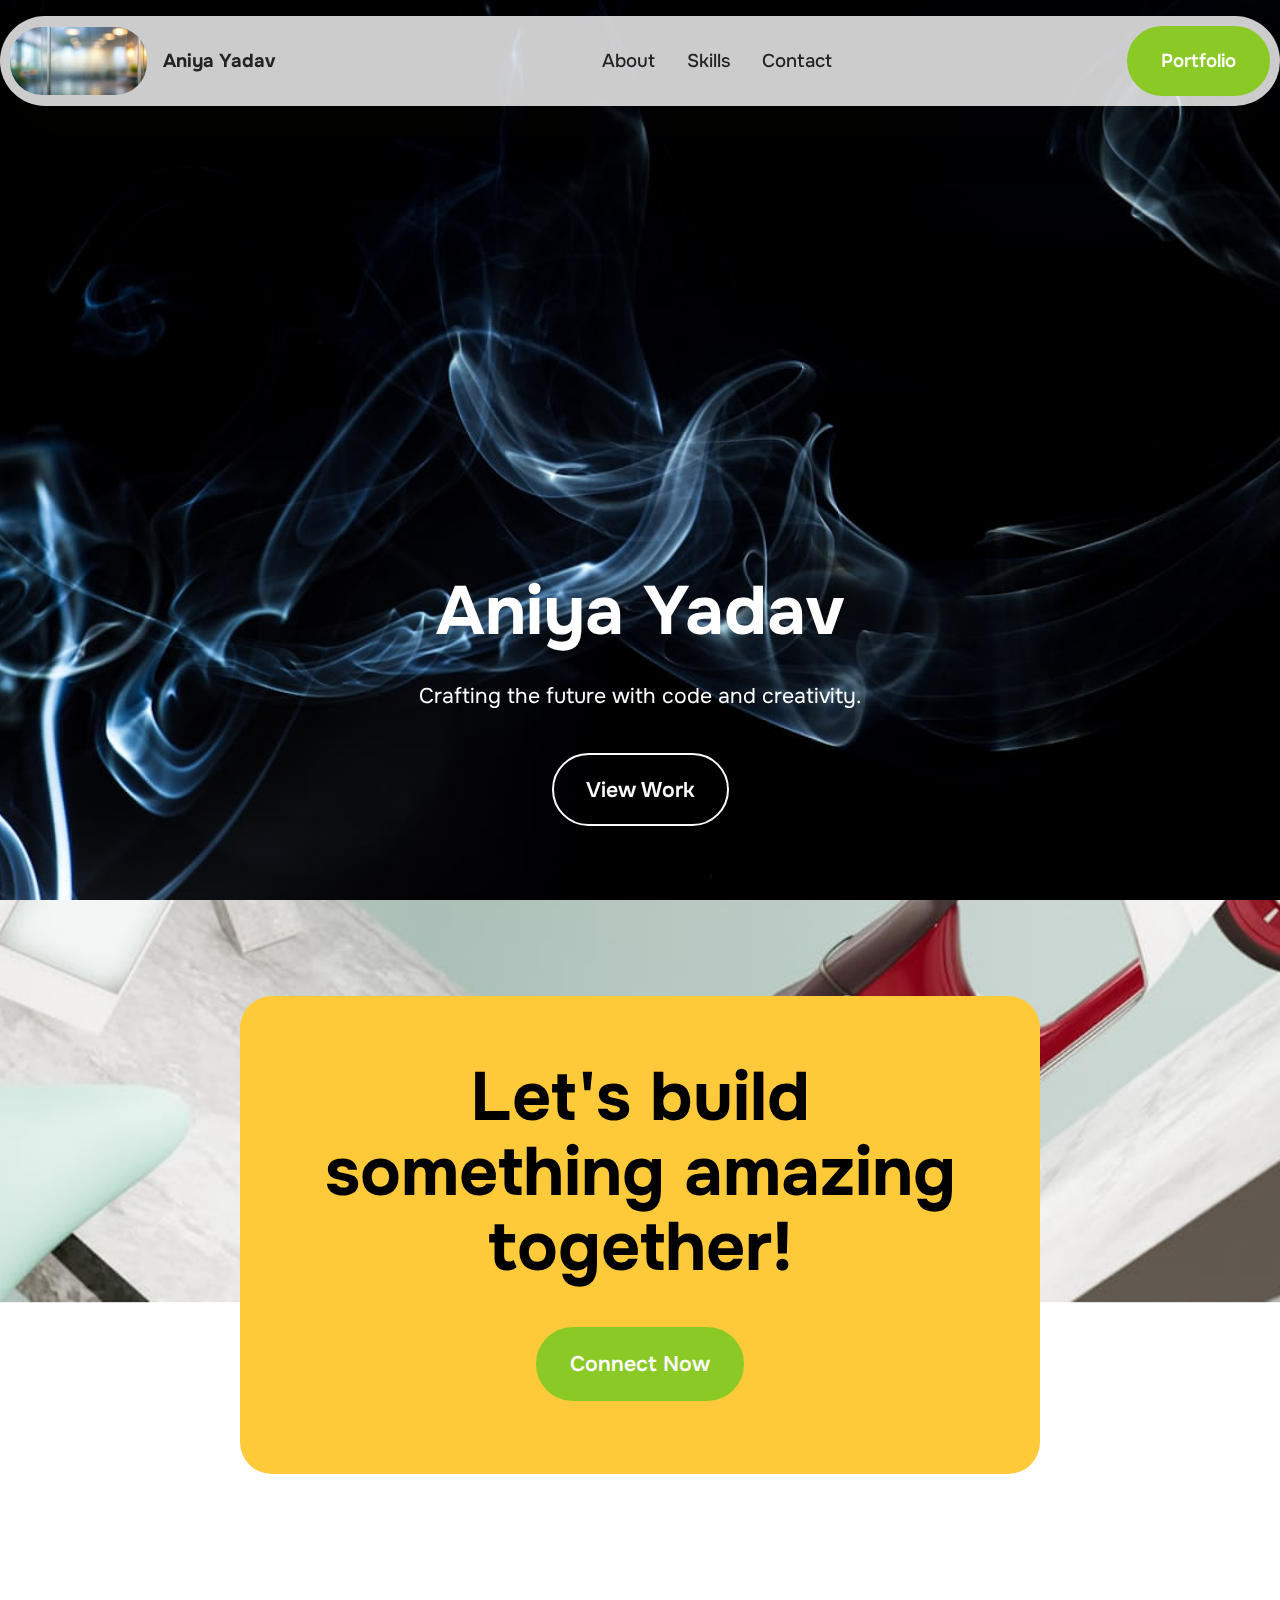
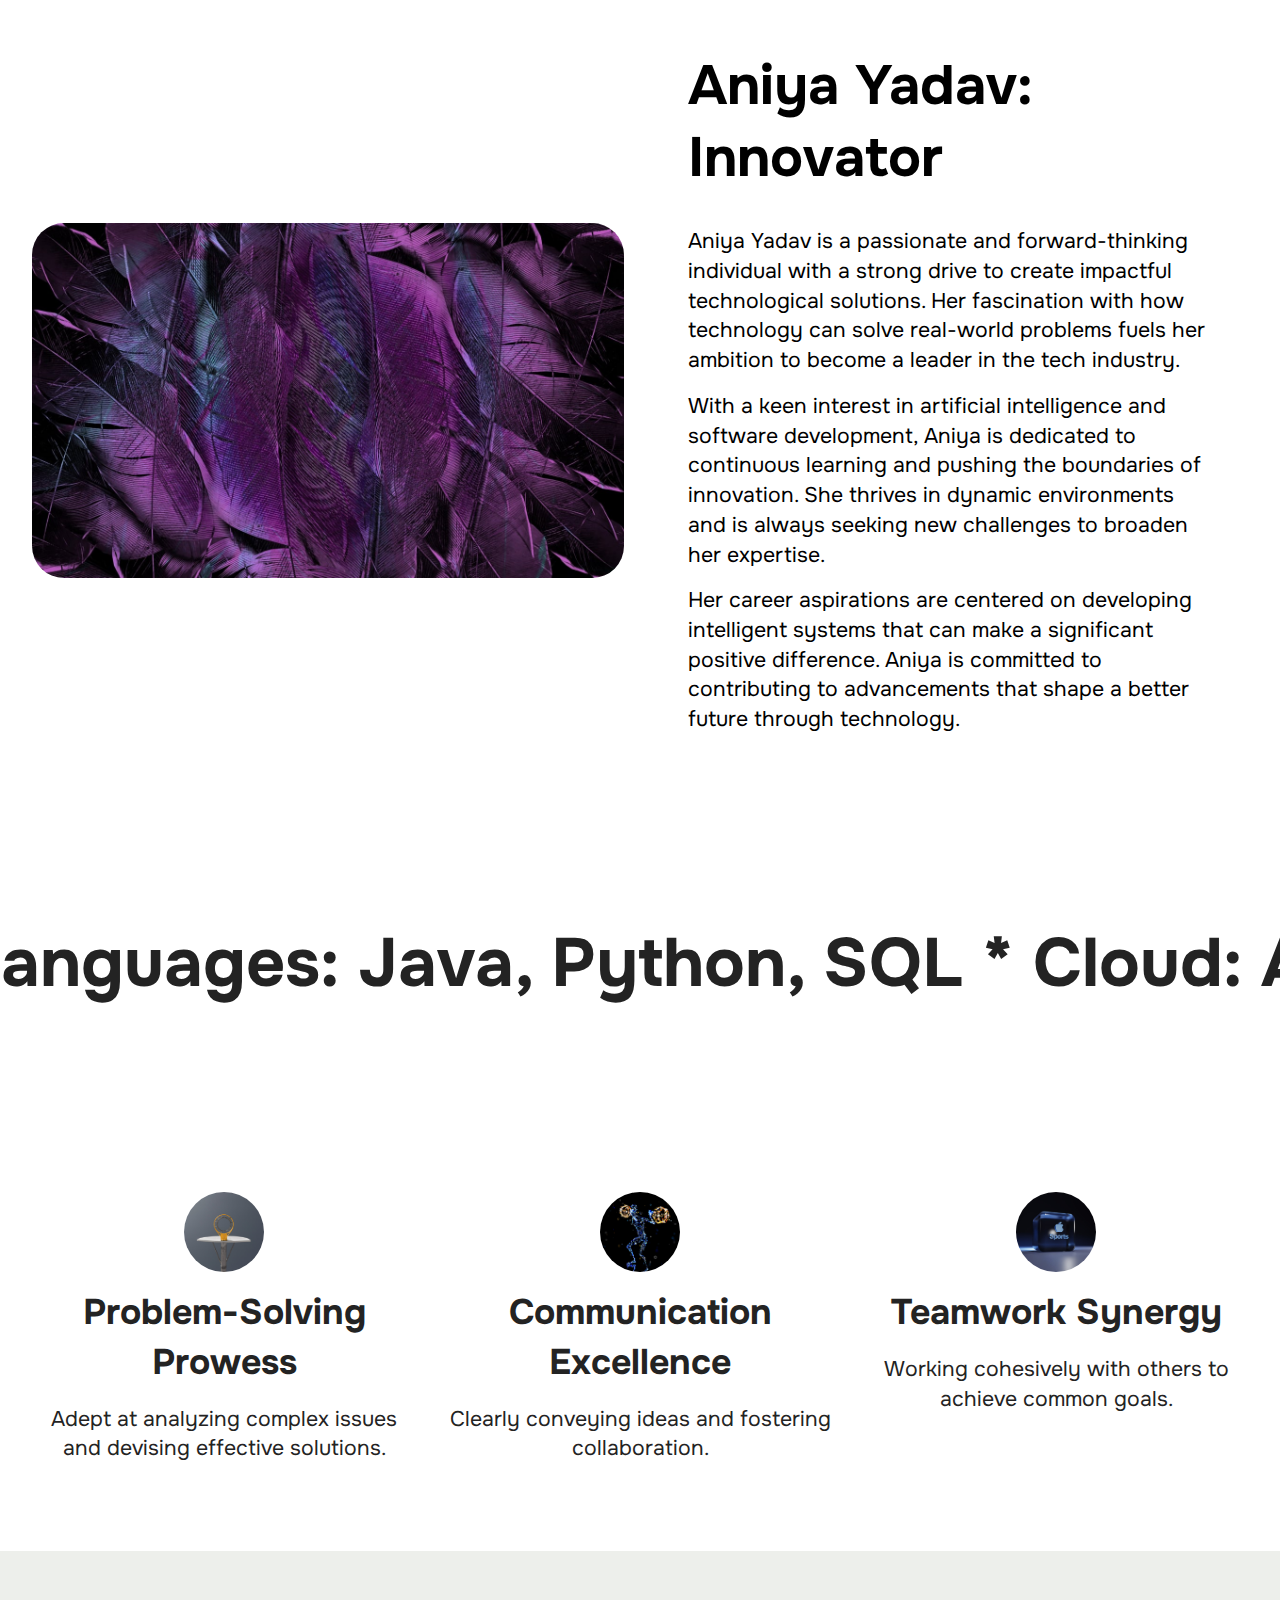
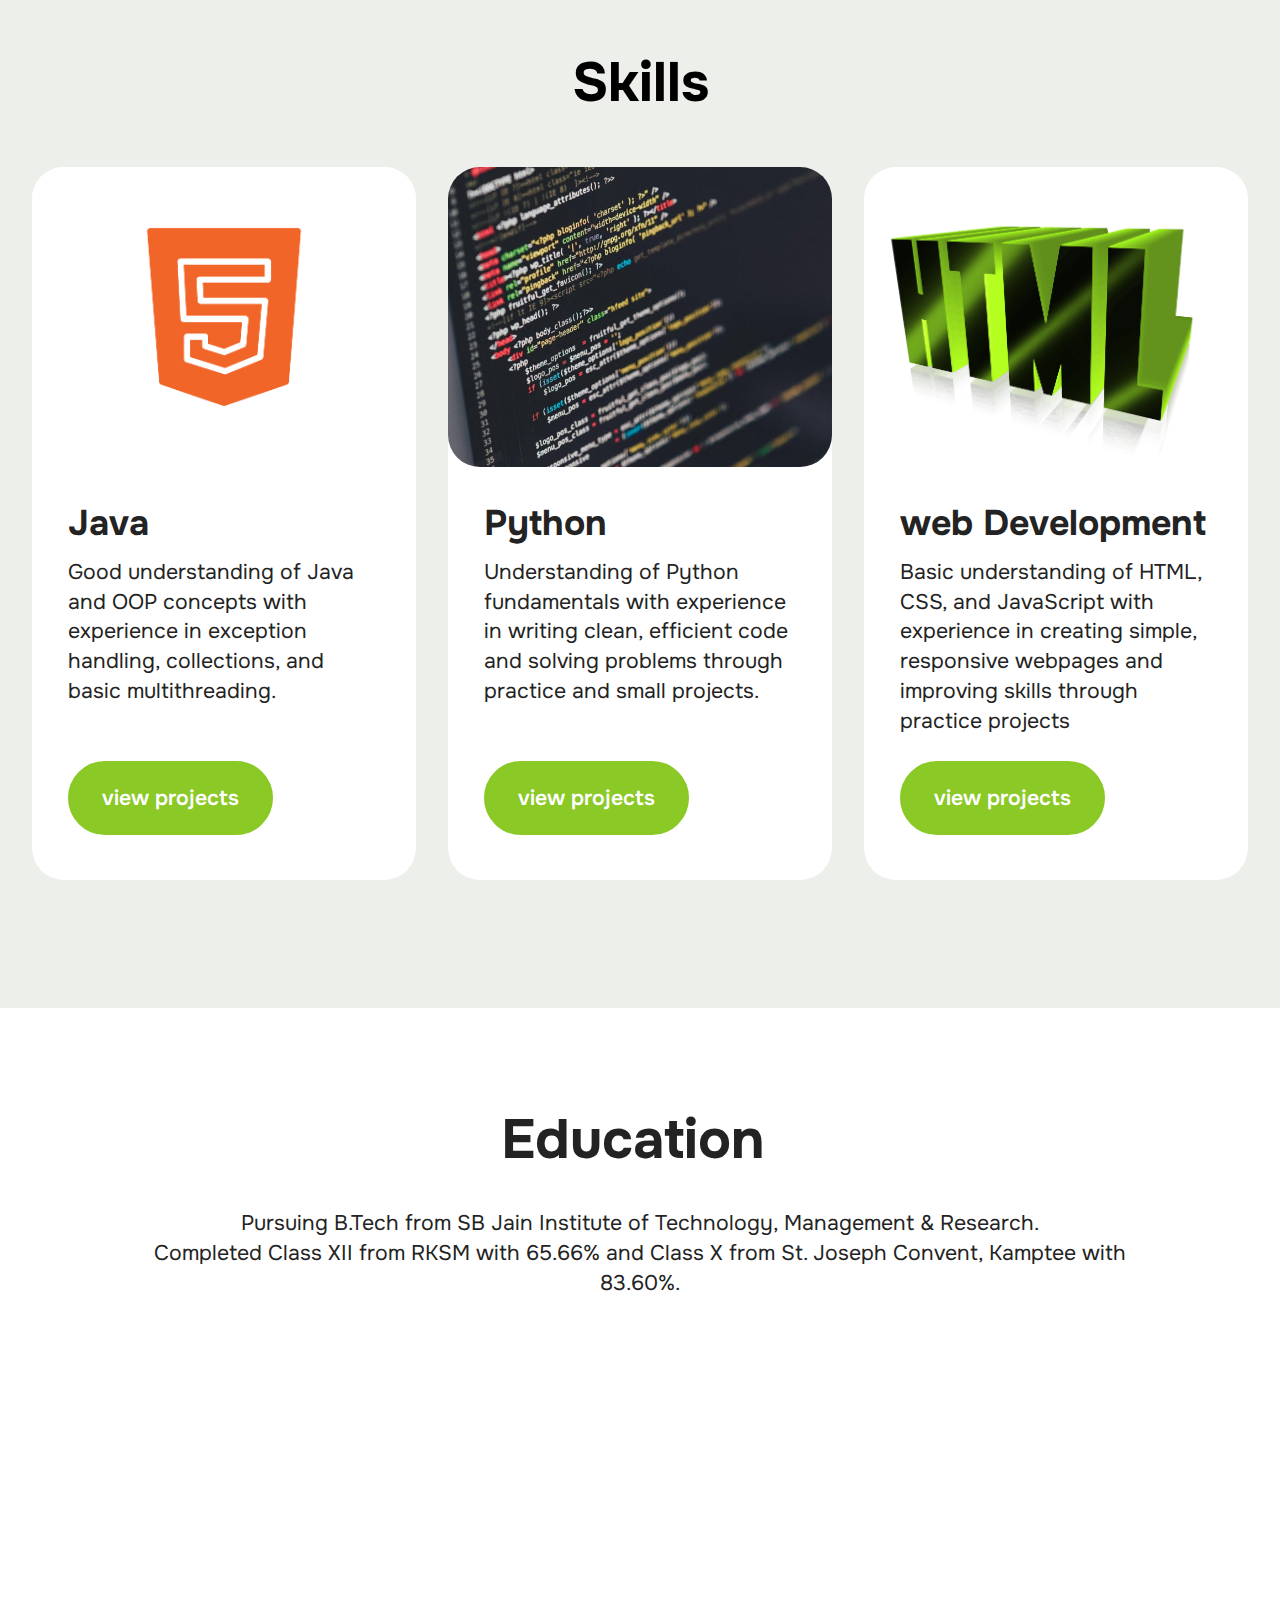
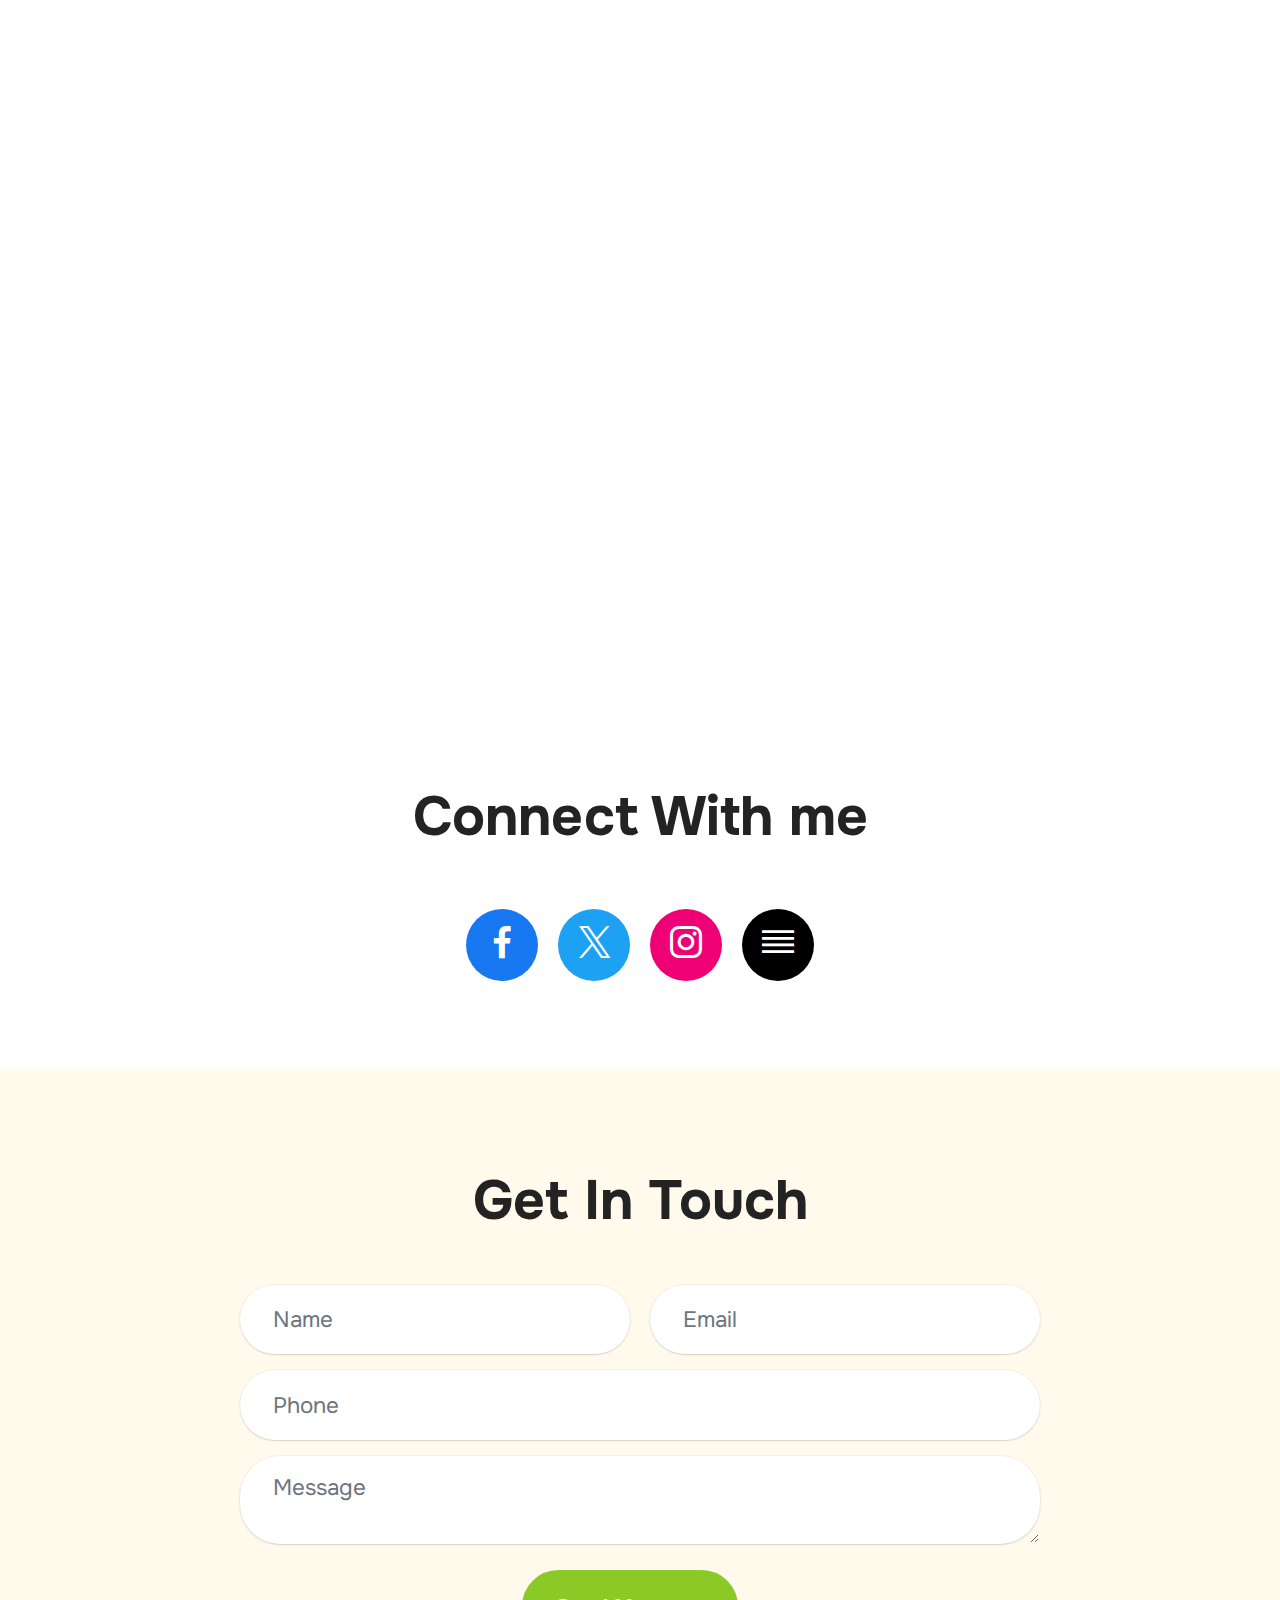
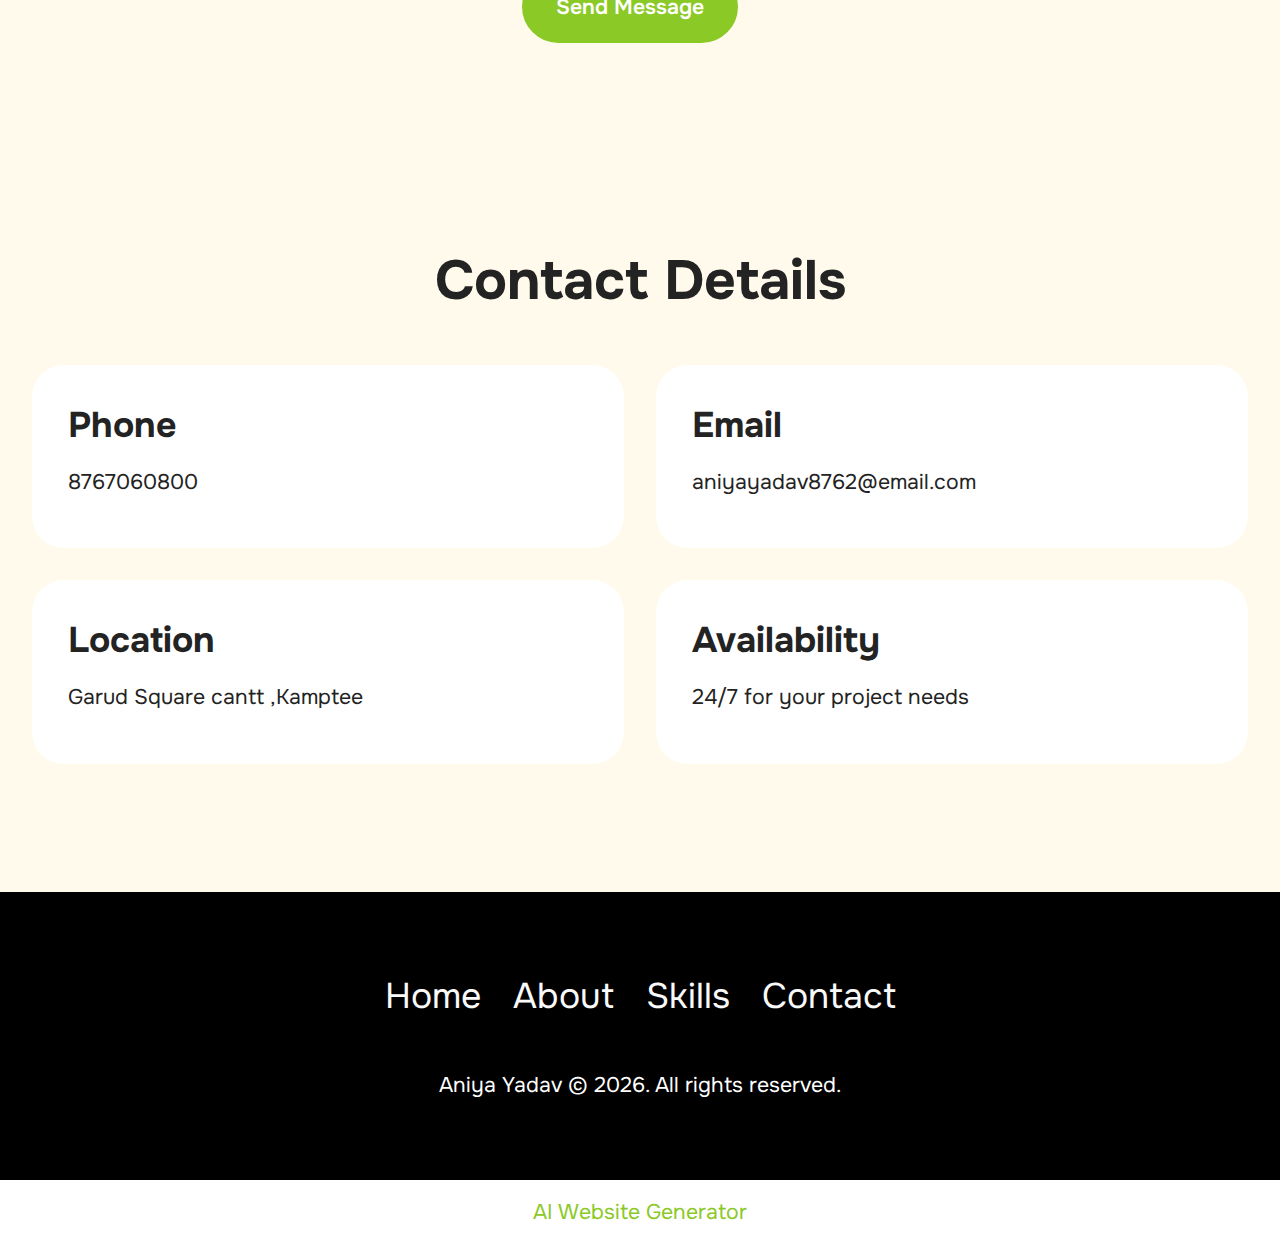
<file: index.html>
<!DOCTYPE html>
<html  >
<head>
  <!-- Site made with Mobirise Website Builder v6.1.12, https://mobirise.com -->
  <meta charset="UTF-8">
  <meta http-equiv="X-UA-Compatible" content="IE=edge">
  <meta name="generator" content="Mobirise v6.1.12, mobirise.com">
  <meta name="viewport" content="width=device-width, initial-scale=1, minimum-scale=1">
  <link rel="shortcut icon" href="assets/images/mbr-192x96.jpg" type="image/x-icon">
  <meta name="description" content="Explore Aniya Yadav's professional portfolio. Discover skills in Java and Python, academic qualifications, and personal interests. Connect via email and LinkedIn.">
  
  
  <title>Aniya Yadav Portfolio: Skills, Qualifications, Contact & Certifications</title>
  <link rel="stylesheet" href="assets/web/assets/mobirise-icons2/mobirise2.css">
  <link rel="stylesheet" href="assets/bootstrap/css/bootstrap.min.css">
  <link rel="stylesheet" href="assets/parallax/jarallax.css">
  <link rel="stylesheet" href="assets/dropdown/css/style.css">
  <link rel="stylesheet" href="assets/socicon/css/styles.css">
  <link rel="stylesheet" href="assets/theme/css/style.css">
  <link rel="preload" href="https://fonts.googleapis.com/css2?family=Onest:wght@400;700&display=swap&display=swap" as="style" onload="this.onload=null;this.rel='stylesheet'">
  <noscript><link rel="stylesheet" href="https://fonts.googleapis.com/css2?family=Onest:wght@400;700&display=swap&display=swap"></noscript>
  <link rel="preload" as="style" href="assets/mobirise/css/mbr-additional.css?v=l8IjR5"><link rel="stylesheet" href="assets/mobirise/css/mbr-additional.css?v=l8IjR5" type="text/css">

  
  
  
</head>
<body>
  
  <section data-bs-version="5.1" class="menu menu2 cid-v80AXVGPb0" once="menu" id="menu-5-v80AXVGPb0">
	

	<nav class="navbar navbar-dropdown navbar-fixed-top navbar-expand-lg">
		<div class="container">
			<div class="navbar-brand">
				<span class="navbar-logo">
					<a href="https://mobiri.se">
						<img src="assets/images/mbr-192x96.jpg" alt="Mobirise Website Builder" style="height: 4.3rem;">
					</a>
				</span>
				<span class="navbar-caption-wrap"><a class="navbar-caption text-black display-4" href="https://mobiri.se">Aniya Yadav</a></span>
			</div>
			<button class="navbar-toggler" type="button" data-toggle="collapse" data-bs-toggle="collapse" data-target="#navbarSupportedContent" data-bs-target="#navbarSupportedContent" aria-controls="navbarNavAltMarkup" aria-expanded="false" aria-label="Toggle navigation">
				<div class="hamburger">
					<span></span>
					<span></span>
					<span></span>
					<span></span>
				</div>
			</button>
			<div class="collapse navbar-collapse" id="navbarSupportedContent">
				<ul class="navbar-nav nav-dropdown" data-app-modern-menu="true"><li class="nav-item">
						<a class="nav-link link text-black display-4" href="https://mobiri.se">About</a>
					</li>
					<li class="nav-item">
						<a class="nav-link link text-black display-4" href="https://mobiri.se" aria-expanded="false">Skills</a>
					</li>
					<li class="nav-item">
						<a class="nav-link link text-black display-4" href="https://mobiri.se">Contact</a>
					</li></ul>
				
				<div class="navbar-buttons mbr-section-btn">
					<a class="btn btn-primary display-4" href="https://mobiri.se">Portfolio</a>
				</div>
			</div>
		</div>
	</nav>
</section>

<section data-bs-version="5.1" class="header16 cid-v80AXVGuCq mbr-fullscreen mbr-parallax-background" id="hero-17-v80AXVGuCq">
  
  
  <div class="container-fluid">
    <div class="row">
      <div class="content-wrap col-12 col-md-12">
        <h1 class="mbr-section-title mbr-fonts-style mbr-white mb-4 display-1">
          <strong>Aniya Yadav</strong>
        </h1>
        
        <p class="mbr-fonts-style mbr-text mbr-white mb-4 display-7">Crafting the future with code and creativity.</p>
        <div class="mbr-section-btn"><a class="btn btn-white-outline display-7" href="https://mobiri.se">View Work</a></div>
      </div>
    </div>
  </div>
</section>

<section data-bs-version="5.1" class="header14 cid-v80AXVGKTq mbr-parallax-background" id="call-to-action-1-v80AXVGKTq">
	

	
	
	<div class="container">
		<div class="row justify-content-center">
			<div class="card col-12 col-md-12 col-lg-8">
				<div class="card-wrapper">
					<div class="card-box align-center">
						<h1 class="card-title mbr-fonts-style mb-4 display-1">
							<strong>Let's build something amazing together!</strong>
						</h1>
						
						<div class="mbr-section-btn mt-4"><a class="btn btn-primary display-7" href="https://mobiri.se">Connect Now</a></div>
					</div>
				</div>
			</div>
		</div>
	</div>
</section>

<section data-bs-version="5.1" class="article2 cid-v80AXVGHOE" id="about-me-2-v80AXVGHOE">
	

	
	

	<div class="container">
		<div class="row justify-content-center">
			<div class="col-12 col-md-12 col-lg-6 image-wrapper">
				<img class="w-100" src="assets/images/mbr-1256x754.jpg" alt="Mobirise Website Builder">
			</div>
			<div class="col-12 col-md-12 col-lg">
				<div class="text-wrapper align-left">
					<h1 class="mbr-section-title mbr-fonts-style mb-4 display-2">
						<strong>Aniya Yadav: Innovator</strong>
					</h1>
					<p class="mbr-text align-left mbr-fonts-style mb-3 display-7">Aniya Yadav is a passionate and forward-thinking individual with a strong drive to create impactful technological solutions. Her fascination with how technology can solve real-world problems fuels her ambition to become a leader in the tech industry.</p>

					<p class="mbr-text align-left mbr-fonts-style mb-3 display-7">With a keen interest in artificial intelligence and software development, Aniya is dedicated to continuous learning and pushing the boundaries of innovation. She thrives in dynamic environments and is always seeking new challenges to broaden her expertise.</p>

					<p class="mbr-text align-left mbr-fonts-style mb-3 display-7">Her career aspirations are centered on developing intelligent systems that can make a significant positive difference. Aniya is committed to contributing to advancements that shape a better future through technology.<br></p>

					
				</div>
			</div>
		</div>
	</div>
</section>

<section data-bs-version="5.1" class="gallery10 cid-v80AXVHQ83" id="features-69-v80AXVHQ83">
  


  <div class="container-fluid">

      <div class="loop-container">
        <div class="item display-1" data-linewords="Languages: Java, Python, SQL * Cloud: AWS, Azure, GCP * " data-direction="-1" data-speed="0.05">☁️ Best offers ☁️ Free delivery ☁️ Perfect design ☁️ Comfort ☁️ Support 24/7 ☁️ Vibes</div>

        <div class="item display-1" data-linewords="Languages: Java, Python, SQL * Cloud: AWS, Azure, GCP * " data-direction="-1" data-speed="0.05">☁️ Best offers ☁️ Free delivery ☁️ Perfect design ☁️ Comfort ☁️ Support 24/7 ☁️ Vibes</div>
      </div>
    
  </div>
</section>

<section data-bs-version="5.1" class="features16 cid-v80AXVHcxT" id="features-3-v80AXVHcxT">
    
    
    
    <div class="container">
        
        <div class="row justify-content-center">
            <div class="item features-without-image col-12 col-lg-4">
                <div class="item-wrapper">
                    <div class="card-box">
                        <div class="img-box">
                            <div class="image-wrapper mb-3">
                                <img src="assets/images/photo-1767685492197-dea27d317f09.jpeg" alt="Mobirise Website Builder">
                            </div>
                        </div>
                        <h4 class="card-title mbr-fonts-style mb-0 display-5">
                            <strong>Problem-Solving Prowess</strong>
                        </h4>
                        <h5 class="card-text mbr-fonts-style mt-3 display-7">Adept at analyzing complex issues and devising effective solutions.</h5>
                        <div class="link-wrap">
                            
                        </div>
                    </div>
                </div>
            </div>
            <div class="item features-without-image col-12 col-lg-4">
                <div class="item-wrapper">
                    <div class="card-box">
                        <div class="img-box">
                            <div class="image-wrapper mb-3">
                                <img src="assets/images/photo-1642519068837-b75f17ed65d5.jpeg" alt="Mobirise Website Builder">
                            </div>
                        </div>
                        <h4 class="card-title mbr-fonts-style mb-0 display-5">
                            <strong>Communication Excellence</strong>
                        </h4>
                        <h5 class="card-text mbr-fonts-style mt-3 display-7">Clearly conveying ideas and fostering collaboration.</h5>
                        <div class="link-wrap">
                            
                        </div>
                    </div>
                </div>
            </div>
            <div class="item features-without-image col-12 col-lg-4">
                <div class="item-wrapper">
                    <div class="card-box">
                        <div class="img-box">
                            <div class="image-wrapper mb-3">
                                <img src="assets/images/photo-1760037034804-2dce280659e2.jpeg" alt="Mobirise Website Builder">
                            </div>
                        </div>
                        <h4 class="card-title mbr-fonts-style mb-0 display-5">
                            <strong>Teamwork Synergy</strong>
                        </h4>
                        <h5 class="card-text mbr-fonts-style mt-3 display-7">Working cohesively with others to achieve common goals.</h5>
                        <div class="link-wrap">
                           
                        </div>
                    </div>
                </div>
            </div>
        </div>
    </div>
</section>

<section data-bs-version="5.1" class="features4 start cid-v81cT34ISf" id="features04-1">
	
	
	<div class="container">
		<div class="row justify-content-center">
			<div class="col-12 content-head">
				<div class="mbr-section-head mb-5">
					<h4 class="mbr-section-title mbr-fonts-style align-center mb-0 display-2"><strong>Skills</strong></h4>
					
					
				</div>
			</div>
		</div>
		<div class="row">
			<div class="item features-image col-12 col-md-6 col-lg-4 active">
				<div class="item-wrapper">
					<div class="item-img">
						<img src="assets/images/mbr-815x815.png" alt="Mobirise Website Builder" data-slide-to="0" data-bs-slide-to="0">
					</div>
					<div class="item-content">
						<h2 class="item-title mbr-fonts-style display-5"><strong>Java</strong></h2>
						<p class="mbr-text mbr-fonts-style display-7">Good understanding of Java and OOP concepts with experience in exception handling, collections, and basic multithreading.</p>
						<div class="mbr-section-btn item-footer"><a href="" class="btn item-btn btn-primary display-7">view projects</a></div>
					</div>
				</div>
			</div>
			
			<div class="item features-image col-12 col-md-6 col-lg-4">
				<div class="item-wrapper">
					<div class="item-img">
						<img src="assets/images/mbr-815x544.jpg" alt="Mobirise Website Builder" data-slide-to="1" data-bs-slide-to="1">
					</div>
					<div class="item-content">
						<h2 class="item-title mbr-fonts-style display-5"><strong>Python</strong></h2>
						<p class="mbr-text mbr-fonts-style display-7">Understanding of Python fundamentals with experience in writing clean, efficient code and solving problems through practice and small projects.<br>
						</p>
						<div class="mbr-section-btn item-footer"><a href="" class="btn item-btn btn-primary display-7">view projects</a></div>
					</div>
				</div>
			</div><div class="item features-image col-12 col-md-6 col-lg-4">
				<div class="item-wrapper">
					<div class="item-img">
						<img src="assets/images/mbr-815x611.png" alt="Mobirise Website Builder" data-slide-to="2" data-bs-slide-to="2">
					</div>
					<div class="item-content">
						<h2 class="item-title mbr-fonts-style display-5"><strong>web Development</strong></h2>
						<p class="mbr-text mbr-fonts-style display-7">Basic understanding of HTML, CSS, and JavaScript with experience in creating simple, responsive webpages and improving skills through practice projects</p>
						<div class="mbr-section-btn item-footer"><a href="" class="btn item-btn btn-primary display-7">view projects</a></div>
					</div>

				</div>
			</div>
		</div>
	</div>
</section>

<section data-bs-version="5.1" class="article11 cid-v81ogw5A8f" id="article11-6">
    

    
    
    <div class="container">
        <div class="row justify-content-center">
            <div class="title col-md-12 col-lg-10">
                <h3 class="mbr-section-title mbr-fonts-style align-center mt-0 mb-0 display-2"><strong>Education&nbsp;</strong></h3>
                <h4 class="mbr-section-subtitle align-center mbr-fonts-style mt-4 display-7">Pursuing B.Tech from SB Jain Institute of Technology, Management &amp; Research.<br><div>Completed Class XII from RKSM with 65.66% and Class X from St. Joseph Convent, Kamptee with 83.60%.</div></h4>
                
            </div>
        </div>
    </div>
</section>

<section data-bs-version="5.1" class="image02 cid-v80AXVHZvJ mbr-fullscreen mbr-parallax-background" id="image-13-v80AXVHZvJ">
    
    
    <div class="container">
        <div class="row"></div>
    </div>
</section>

<section data-bs-version="5.1" class="social4 cid-v80AXVH9DY" id="follow-us-1-v80AXVH9DY">
    
    
    

    <div class="container">
        <div class="media-container-row">
            <div class="col-12">
                <h3 class="mbr-section-title align-center mb-5 mbr-fonts-style display-2">
                    <strong>Connect With me</strong></h3>
                <div class="social-list align-center">
                    <a class="iconfont-wrapper bg-facebook m-2 " target="_blank" href="https://mobiri.se">
                        <span class="socicon-facebook socicon"></span>
                    </a>
                    <a class="iconfont-wrapper bg-twitter m-2" href="https://mobiri.se" target="_blank">
                        <span class="socicon-twitter socicon"></span>
                    </a>
                    <a class="iconfont-wrapper bg-instagram m-2" href="https://mobiri.se" target="_blank">
                        <span class="socicon-instagram socicon"></span>
                    </a>
                    
                    
                    
                    
                    
                    <a class="iconfont-wrapper bg-tiktok m-2" href="https://mobiri.se" target="_blank">
                        <span class="mobi-mbri-align-justify mobi-mbri"></span>
                    </a>
                    
                    
                </div>
            </div>
        </div>
    </div>
</section>

<section data-bs-version="5.1" class="form5 cid-v80AXVIPSX" id="contact-form-3-v80AXVIPSX">
    
    
    <div class="container">
        <div class="row justify-content-center">
            <div class="col-12 content-head">
                <div class="mbr-section-head mb-5">
                    <h3 class="mbr-section-title mbr-fonts-style align-center mb-0 display-2">
                        <strong>Get In Touch</strong>
                    </h3>
                    
                </div>
            </div>
        </div>
        <div class="row justify-content-center">
            <div class="col-lg-8 mx-auto mbr-form" data-form-type="formoid">
                <form action="https://mobirise.eu/" method="POST" class="mbr-form form-with-styler" data-form-title="Form Name"><input type="hidden" name="email" data-form-email="true" value="MCoZTViNbclVziiU/GtqeqLBWd8z1dHFVfqY5AWqCYoPvsucyfftN2XCIpkQIwHe78j+UiT3qMC/+chT/sVvlw1ph63eZm9smLtkc3bjsDDfwTBFvbR+DI+pKqJn/i/k">
                    <div class="row">
                        <div hidden="hidden" data-form-alert="" class="alert alert-success col-12">Thanks for filling out the form!</div>
                        <div hidden="hidden" data-form-alert-danger="" class="alert alert-danger col-12">
                            Oops...! some problem!
                        </div>
                    </div>
                    <div class="dragArea row">
                        <div class="col-md col-sm-12 form-group mb-3" data-for="name">
                            <input type="text" name="name" placeholder="Name" data-form-field="name" class="form-control" value="" id="name-contact-form-3-v80AXVIPSX">
                        </div>
                        <div class="col-md col-sm-12 form-group mb-3" data-for="email">
                            <input type="email" name="email" placeholder="Email" data-form-field="email" class="form-control" value="" id="email-contact-form-3-v80AXVIPSX">
                        </div>
                        <div class="col-12 form-group mb-3 mb-3" data-for="url">
                            <input type="url" name="url" placeholder="Phone" data-form-field="url" class="form-control" value="" id="url-contact-form-3-v80AXVIPSX">
                        </div>
                        <div class="col-12 form-group mb-3" data-for="textarea">
                            <textarea name="textarea" placeholder="Message" data-form-field="textarea" class="form-control" id="textarea-contact-form-3-v80AXVIPSX"></textarea>
                        </div>
                        <div class="col-lg-12 col-md-12 col-sm-12 align-center mbr-section-btn">
                            <button type="submit" class="btn btn-primary display-7">Send Message</button>
                        </div>
                    </div>
                </form>
            </div>
        </div>
    </div>
</section>

<section data-bs-version="5.1" class="contacts01 cid-v80AXVIyH4" id="contacts-1-v80AXVIyH4">
    

    
    
    <div class="container">
        <div class="row justify-content-center">
            <div class="col-12 content-head">
                <div class="mbr-section-head mb-5">
                    <h3 class="mbr-section-title mbr-fonts-style align-center mb-0 display-2">
                        <strong>Contact Details</strong>
                    </h3>
                    
                </div>
            </div>
        </div>
        <div class="row">
            <div class="item features-without-image col-12 col-md-6 active">
                <div class="item-wrapper">
                    <div class="text-wrapper">
                        <h6 class="card-title mbr-fonts-style mb-3 display-5">
                            <strong>Phone</strong>
                        </h6>
                        <p class="mbr-text mbr-fonts-style display-7">8767060800</p>
                    </div>
                </div>
            </div>
            <div class="item features-without-image col-12 col-md-6">
                <div class="item-wrapper">
                    <div class="text-wrapper">
                        <h6 class="card-title mbr-fonts-style mb-3 display-5">
                            <strong>Email</strong>
                        </h6>
                        <p class="mbr-text mbr-fonts-style display-7">
                            <a href="mailto:ani.yadav@email.com" class="text-black">aniyayadav8762@email.com</a>
                        </p>
                    </div>
                </div>
            </div>
            <div class="item features-without-image col-12 col-md-6">
                <div class="item-wrapper">
                    <div class="text-wrapper">
                        <h6 class="card-title mbr-fonts-style mb-3 display-5">
                            <strong>Location</strong>
                        </h6>
                        <p class="mbr-text mbr-fonts-style display-7">Garud Square cantt ,Kamptee</p>
                    </div>
                </div>
            </div>
            <div class="item features-without-image col-12 col-md-6">
                <div class="item-wrapper">
                    <div class="text-wrapper">
                        <h6 class="card-title mbr-fonts-style mb-3 display-5">
                            <strong>Availability</strong>
                        </h6>
                        <p class="mbr-text mbr-fonts-style display-7">24/7 for your project needs</p>
                    </div>
                </div>
            </div>
        </div>
    </div>
</section>

<section data-bs-version="5.1" class="footer3 cid-v80AXVItyI" once="footers" id="footer-6-v80AXVItyI">

        

    

    <div class="container">
        <div class="row">
            <div class="row-links">
                <ul class="header-menu">
                  
                  
                  
                  
                <li class="header-menu-item mbr-fonts-style display-5">
                    <a href="#" class="text-white">Home</a>
                  </li><li class="header-menu-item mbr-fonts-style display-5">
                    <a href="#" class="text-white">About</a>
                  </li><li class="header-menu-item mbr-fonts-style display-5">
                    <a href="#" class="text-white">Skills</a>
                  </li><li class="header-menu-item mbr-fonts-style display-5">
                    <a href="#" class="text-white">Contact</a>
                  </li></ul>
              </div>

            
            <div class="col-12 mt-4">
                <p class="mbr-fonts-style copyright display-7">Aniya Yadav © 2026. All rights reserved.</p>
            </div>
        </div>
    </div>
</section><section class="display-7" style="padding: 0;align-items: center;justify-content: center;flex-wrap: wrap;    align-content: center;display: flex;position: relative;height: 4rem;"><a href="https://mobiri.se/4422312" style="flex: 1 1;height: 4rem;position: absolute;width: 100%;z-index: 1;"><img alt="" style="height: 4rem;" src="[data-uri]"></a><p style="margin: 0;text-align: center;" class="display-7">&#8204;</p><a style="z-index:1" href="https://mobirise.com/builder/ai-website-generator.html">AI Website Generator</a></section><script src="assets/bootstrap/js/bootstrap.bundle.min.js"></script>  <script src="assets/parallax/jarallax.js"></script>  <script src="assets/smoothscroll/smooth-scroll.js"></script>  <script src="assets/ytplayer/index.js"></script>  <script src="assets/dropdown/js/navbar-dropdown.js"></script>  <script src="assets/theme/js/script.js"></script>  <script src="assets/formoid/formoid.min.js"></script>  
  
  
</body>
</html>
</file>
<file: assets/web/assets/mobirise-icons2/mobirise2.css>
@font-face {
  font-family: 'Moririse2';
  font-display: swap;
  src:  url('mobirise2.eot?f2bix4');
  src:  url('mobirise2.eot?f2bix4#iefix') format('embedded-opentype'),
    url('mobirise2.woff2?f2bix4') format('woff2'),
    url('mobirise2.woff?f2bix4') format('woff'),
    url('mobirise2.ttf?f2bix4') format('truetype'),
    url('mobirise2.svg?f2bix4#mobirise2') format('svg');
  font-weight: normal;
  font-style: normal;
}

[class^="mobi-"], [class*=" mobi-"] {
  /* use !important to prevent issues with browser extensions that change fonts */
  font-family: 'Moririse2' !important;
  speak: none;
  font-style: normal;
  font-weight: normal;
  font-variant: normal;
  text-transform: none;
  line-height: 1;

  /* Better Font Rendering =========== */
  -webkit-font-smoothing: antialiased;
  -moz-osx-font-smoothing: grayscale;
}

.mobi-mbri-add-submenu:before {
  content: "\e900";
}
.mobi-mbri-alert:before {
  content: "\e901";
}
.mobi-mbri-align-center:before {
  content: "\e902";
}
.mobi-mbri-align-justify:before {
  content: "\e903";
}
.mobi-mbri-align-left:before {
  content: "\e904";
}
.mobi-mbri-align-right:before {
  content: "\e905";
}
.mobi-mbri-android:before {
  content: "\e906";
}
.mobi-mbri-apple:before {
  content: "\e907";
}
.mobi-mbri-arrow-down:before {
  content: "\e908";
}
.mobi-mbri-arrow-next:before {
  content: "\e909";
}
.mobi-mbri-arrow-prev:before {
  content: "\e90a";
}
.mobi-mbri-arrow-up:before {
  content: "\e90b";
}
.mobi-mbri-bold:before {
  content: "\e90c";
}
.mobi-mbri-bookmark:before {
  content: "\e90d";
}
.mobi-mbri-bootstrap:before {
  content: "\e90e";
}
.mobi-mbri-briefcase:before {
  content: "\e90f";
}
.mobi-mbri-browse:before {
  content: "\e910";
}
.mobi-mbri-bulleted-list:before {
  content: "\e911";
}
.mobi-mbri-calendar:before {
  content: "\e912";
}
.mobi-mbri-camera:before {
  content: "\e913";
}
.mobi-mbri-cart-add:before {
  content: "\e914";
}
.mobi-mbri-cart-full:before {
  content: "\e915";
}
.mobi-mbri-cash:before {
  content: "\e916";
}
.mobi-mbri-change-style:before {
  content: "\e917";
}
.mobi-mbri-chat:before {
  content: "\e918";
}
.mobi-mbri-clock:before {
  content: "\e919";
}
.mobi-mbri-close:before {
  content: "\e91a";
}
.mobi-mbri-cloud:before {
  content: "\e91b";
}
.mobi-mbri-code:before {
  content: "\e91c";
}
.mobi-mbri-contact-form:before {
  content: "\e91d";
}
.mobi-mbri-credit-card:before {
  content: "\e91e";
}
.mobi-mbri-cursor-click:before {
  content: "\e91f";
}
.mobi-mbri-cust-feedback:before {
  content: "\e920";
}
.mobi-mbri-database:before {
  content: "\e921";
}
.mobi-mbri-delivery:before {
  content: "\e922";
}
.mobi-mbri-desktop:before {
  content: "\e923";
}
.mobi-mbri-devices:before {
  content: "\e924";
}
.mobi-mbri-down:before {
  content: "\e925";
}
.mobi-mbri-download-2:before {
  content: "\e926";
}
.mobi-mbri-download:before {
  content: "\e927";
}
.mobi-mbri-drag-n-drop-2:before {
  content: "\e928";
}
.mobi-mbri-drag-n-drop:before {
  content: "\e929";
}
.mobi-mbri-edit-2:before {
  content: "\e92a";
}
.mobi-mbri-edit:before {
  content: "\e92b";
}
.mobi-mbri-error:before {
  content: "\e92c";
}
.mobi-mbri-extension:before {
  content: "\e92d";
}
.mobi-mbri-features:before {
  content: "\e92e";
}
.mobi-mbri-file:before {
  content: "\e92f";
}
.mobi-mbri-flag:before {
  content: "\e930";
}
.mobi-mbri-folder:before {
  content: "\e931";
}
.mobi-mbri-gift:before {
  content: "\e932";
}
.mobi-mbri-github:before {
  content: "\e933";
}
.mobi-mbri-globe-2:before {
  content: "\e934";
}
.mobi-mbri-globe:before {
  content: "\e935";
}
.mobi-mbri-growing-chart:before {
  content: "\e936";
}
.mobi-mbri-hearth:before {
  content: "\e937";
}
.mobi-mbri-help:before {
  content: "\e938";
}
.mobi-mbri-home:before {
  content: "\e939";
}
.mobi-mbri-hot-cup:before {
  content: "\e93a";
}
.mobi-mbri-idea:before {
  content: "\e93b";
}
.mobi-mbri-image-gallery:before {
  content: "\e93c";
}
.mobi-mbri-image-slider:before {
  content: "\e93d";
}
.mobi-mbri-info:before {
  content: "\e93e";
}
.mobi-mbri-italic:before {
  content: "\e93f";
}
.mobi-mbri-key:before {
  content: "\e940";
}
.mobi-mbri-laptop:before {
  content: "\e941";
}
.mobi-mbri-layers:before {
  content: "\e942";
}
.mobi-mbri-left-right:before {
  content: "\e943";
}
.mobi-mbri-left:before {
  content: "\e944";
}
.mobi-mbri-letter:before {
  content: "\e945";
}
.mobi-mbri-like:before {
  content: "\e946";
}
.mobi-mbri-link:before {
  content: "\e947";
}
.mobi-mbri-lock:before {
  content: "\e948";
}
.mobi-mbri-login:before {
  content: "\e949";
}
.mobi-mbri-logout:before {
  content: "\e94a";
}
.mobi-mbri-magic-stick:before {
  content: "\e94b";
}
.mobi-mbri-map-pin:before {
  content: "\e94c";
}
.mobi-mbri-menu:before {
  content: "\e94d";
}
.mobi-mbri-mobile-2:before {
  content: "\e94e";
}
.mobi-mbri-mobile-horizontal:before {
  content: "\e94f";
}
.mobi-mbri-mobile:before {
  content: "\e950";
}
.mobi-mbri-mobirise:before {
  content: "\e951";
}
.mobi-mbri-more-horizontal:before {
  content: "\e952";
}
.mobi-mbri-more-vertical:before {
  content: "\e953";
}
.mobi-mbri-music:before {
  content: "\e954";
}
.mobi-mbri-new-file:before {
  content: "\e955";
}
.mobi-mbri-numbered-list:before {
  content: "\e956";
}
.mobi-mbri-opened-folder:before {
  content: "\e957";
}
.mobi-mbri-pages:before {
  content: "\e958";
}
.mobi-mbri-paper-plane:before {
  content: "\e959";
}
.mobi-mbri-paperclip:before {
  content: "\e95a";
}
.mobi-mbri-phone:before {
  content: "\e95b";
}
.mobi-mbri-photo:before {
  content: "\e95c";
}
.mobi-mbri-photos:before {
  content: "\e95d";
}
.mobi-mbri-pin:before {
  content: "\e95e";
}
.mobi-mbri-play:before {
  content: "\e95f";
}
.mobi-mbri-plus:before {
  content: "\e960";
}
.mobi-mbri-preview:before {
  content: "\e961";
}
.mobi-mbri-print:before {
  content: "\e962";
}
.mobi-mbri-protect:before {
  content: "\e963";
}
.mobi-mbri-question:before {
  content: "\e964";
}
.mobi-mbri-quote-left:before {
  content: "\e965";
}
.mobi-mbri-quote-right:before {
  content: "\e966";
}
.mobi-mbri-redo:before {
  content: "\e967";
}
.mobi-mbri-refresh:before {
  content: "\e968";
}
.mobi-mbri-responsive-2:before {
  content: "\e969";
}
.mobi-mbri-responsive:before {
  content: "\e96a";
}
.mobi-mbri-right:before {
  content: "\e96b";
}
.mobi-mbri-rocket:before {
  content: "\e96c";
}
.mobi-mbri-sad-face:before {
  content: "\e96d";
}
.mobi-mbri-sale:before {
  content: "\e96e";
}
.mobi-mbri-save:before {
  content: "\e96f";
}
.mobi-mbri-search:before {
  content: "\e970";
}
.mobi-mbri-setting-2:before {
  content: "\e971";
}
.mobi-mbri-setting-3:before {
  content: "\e972";
}
.mobi-mbri-setting:before {
  content: "\e973";
}
.mobi-mbri-share:before {
  content: "\e974";
}
.mobi-mbri-shopping-bag:before {
  content: "\e975";
}
.mobi-mbri-shopping-basket:before {
  content: "\e976";
}
.mobi-mbri-shopping-cart:before {
  content: "\e977";
}
.mobi-mbri-sites:before {
  content: "\e978";
}
.mobi-mbri-smile-face:before {
  content: "\e979";
}
.mobi-mbri-speed:before {
  content: "\e97a";
}
.mobi-mbri-star:before {
  content: "\e97b";
}
.mobi-mbri-success:before {
  content: "\e97c";
}
.mobi-mbri-sun:before {
  content: "\e97d";
}
.mobi-mbri-sun2:before {
  content: "\e97e";
}
.mobi-mbri-tablet-vertical:before {
  content: "\e97f";
}
.mobi-mbri-tablet:before {
  content: "\e980";
}
.mobi-mbri-target:before {
  content: "\e981";
}
.mobi-mbri-timer:before {
  content: "\e982";
}
.mobi-mbri-to-ftp:before {
  content: "\e983";
}
.mobi-mbri-to-local-drive:before {
  content: "\e984";
}
.mobi-mbri-touch-swipe:before {
  content: "\e985";
}
.mobi-mbri-touch:before {
  content: "\e986";
}
.mobi-mbri-trash:before {
  content: "\e987";
}
.mobi-mbri-underline:before {
  content: "\e988";
}
.mobi-mbri-undo:before {
  content: "\e989";
}
.mobi-mbri-unlink:before {
  content: "\e98a";
}
.mobi-mbri-unlock:before {
  content: "\e98b";
}
.mobi-mbri-up-down:before {
  content: "\e98c";
}
.mobi-mbri-up:before {
  content: "\e98d";
}
.mobi-mbri-update:before {
  content: "\e98e";
}
.mobi-mbri-upload-2:before {
  content: "\e98f";
}
.mobi-mbri-upload:before {
  content: "\e990";
}
.mobi-mbri-user-2:before {
  content: "\e991";
}
.mobi-mbri-user:before {
  content: "\e992";
}
.mobi-mbri-users:before {
  content: "\e993";
}
.mobi-mbri-video-play:before {
  content: "\e994";
}
.mobi-mbri-video:before {
  content: "\e995";
}
.mobi-mbri-watch:before {
  content: "\e996";
}
.mobi-mbri-website-theme-2:before {
  content: "\e997";
}
.mobi-mbri-website-theme:before {
  content: "\e998";
}
.mobi-mbri-wifi:before {
  content: "\e999";
}
.mobi-mbri-windows:before {
  content: "\e99a";
}
.mobi-mbri-zoom-in:before {
  content: "\e99b";
}
.mobi-mbri-zoom-out:before {
  content: "\e99c";
}
</file>
<file: assets/parallax/jarallax.css>
.jarallax {
    position: relative;
    z-index: 0;
}
.jarallax > .jarallax-img {
    position: absolute;
    object-fit: cover;
    /* support for plugin https://github.com/bfred-it/object-fit-images */
    font-family: 'object-fit: cover;';
    top: 0;
    left: 0;
    width: 100%;
    height: 100%;
    z-index: -1;
}
</file>
<file: assets/dropdown/css/style.css>
.navbar-dropdown {
  left: 0;
  padding: 0;
  position: absolute;
  right: 0;
  top: 0;
  transition: all 0.45s ease;
  z-index: 1030;
  background: #282828; }
  .navbar-dropdown .navbar-logo {
    margin-right: 0.8rem;
    transition: margin 0.3s ease-in-out;
    vertical-align: middle; }
    .navbar-dropdown .navbar-logo img {
      height: 3.125rem;
      transition: all 0.3s ease-in-out; }
    .navbar-dropdown .navbar-logo.mbr-iconfont {
      font-size: 3.125rem;
      line-height: 3.125rem; }
  .navbar-dropdown .navbar-caption {
    font-weight: 700;
    white-space: normal;
    vertical-align: -4px;
    line-height: 3.125rem !important; }
    .navbar-dropdown .navbar-caption, .navbar-dropdown .navbar-caption:hover {
      color: inherit;
      text-decoration: none; }
  .navbar-dropdown .mbr-iconfont + .navbar-caption {
    vertical-align: -1px; }
  .navbar-dropdown.navbar-fixed-top {
    position: fixed; }
  .navbar-dropdown .navbar-brand span {
    vertical-align: -4px; }
  .navbar-dropdown.bg-color.transparent {
    background: none; }
  .navbar-dropdown.navbar-short .navbar-brand {
    padding: 0.625rem 0; }
    .navbar-dropdown.navbar-short .navbar-brand span {
      vertical-align: -1px; }
  .navbar-dropdown.navbar-short .navbar-caption {
    line-height: 2.375rem !important;
    vertical-align: -2px; }
  .navbar-dropdown.navbar-short .navbar-logo {
    margin-right: 0.5rem; }
    .navbar-dropdown.navbar-short .navbar-logo img {
      height: 2.375rem; }
    .navbar-dropdown.navbar-short .navbar-logo.mbr-iconfont {
      font-size: 2.375rem;
      line-height: 2.375rem; }
  .navbar-dropdown.navbar-short .mbr-table-cell {
    height: 3.625rem; }
  .navbar-dropdown .navbar-close {
    left: 0.6875rem;
    position: fixed;
    top: 0.75rem;
    z-index: 1000; }
  .navbar-dropdown .hamburger-icon {
    content: "";
    display: inline-block;
    vertical-align: middle;
    width: 16px;
    -webkit-box-shadow: 0 -6px 0 1px #282828,0 0 0 1px #282828,0 6px 0 1px #282828;
    -moz-box-shadow: 0 -6px 0 1px #282828,0 0 0 1px #282828,0 6px 0 1px #282828;
    box-shadow: 0 -6px 0 1px #282828,0 0 0 1px #282828,0 6px 0 1px #282828; }

.dropdown-menu .dropdown-toggle[data-toggle="dropdown-submenu"]::after {
  border-bottom: 0.35em solid transparent;
  border-left: 0.35em solid;
  border-right: 0;
  border-top: 0.35em solid transparent;
  margin-left: 0.3rem; }

.dropdown-menu .dropdown-item:focus {
  outline: 0; }

.nav-dropdown {
  font-size: 0.75rem;
  font-weight: 500;
  height: auto !important; }
  .nav-dropdown .nav-btn {
    padding-left: 1rem; }
  .nav-dropdown .link {
    margin: .667em 1.667em;
    font-weight: 500;
    padding: 0;
    transition: color .2s ease-in-out; }
    .nav-dropdown .link.dropdown-toggle {
      margin-right: 2.583em; }
      .nav-dropdown .link.dropdown-toggle::after {
        margin-left: .25rem;
        border-top: 0.35em solid;
        border-right: 0.35em solid transparent;
        border-left: 0.35em solid transparent;
        border-bottom: 0; }
      .nav-dropdown .link.dropdown-toggle[aria-expanded="true"] {
        margin: 0;
        padding: 0.667em 3.263em  0.667em 1.667em; }
  .nav-dropdown .link::after,
  .nav-dropdown .dropdown-item::after {
    color: inherit; }
  .nav-dropdown .btn {
    font-size: 0.75rem;
    font-weight: 700;
    letter-spacing: 0;
    margin-bottom: 0;
    padding-left: 1.25rem;
    padding-right: 1.25rem; }
  .nav-dropdown .dropdown-menu {
    border-radius: 0;
    border: 0;
    left: 0;
    margin: 0;
    padding-bottom: 1.25rem;
    padding-top: 1.25rem;
    position: relative; }
  .nav-dropdown .dropdown-submenu {
    margin-left: 0.125rem;
    top: 0; }
  .nav-dropdown .dropdown-item {
    font-weight: 500;
    line-height: 2;
    padding: 0.3846em 4.615em 0.3846em 1.5385em;
    position: relative;
    transition: color .2s ease-in-out, background-color .2s ease-in-out; }
    .nav-dropdown .dropdown-item::after {
      margin-top: -0.3077em;
      position: absolute;
      right: 1.1538em;
      top: 50%; }
    .nav-dropdown .dropdown-item:focus, .nav-dropdown .dropdown-item:hover {
      background: none; }

@media (max-width: 767px) {
  .nav-dropdown.navbar-toggleable-sm {
    bottom: 0;
    display: none;
    left: 0;
    overflow-x: hidden;
    position: fixed;
    top: 0;
    transform: translateX(-100%);
    -ms-transform: translateX(-100%);
    -webkit-transform: translateX(-100%);
    width: 18.75rem;
    z-index: 999; } }
.nav-dropdown.navbar-toggleable-xl {
  bottom: 0;
  display: none;
  left: 0;
  overflow-x: hidden;
  position: fixed;
  top: 0;
  transform: translateX(-100%);
  -ms-transform: translateX(-100%);
  -webkit-transform: translateX(-100%);
  width: 18.75rem;
  z-index: 999; }

.nav-dropdown-sm {
  display: block !important;
  overflow-x: hidden;
  overflow: auto;
  padding-top: 3.875rem; }
  .nav-dropdown-sm::after {
    content: "";
    display: block;
    height: 3rem;
    width: 100%; }
  .nav-dropdown-sm.collapse.in ~ .navbar-close {
    display: block !important; }
  .nav-dropdown-sm.collapsing, .nav-dropdown-sm.collapse.in {
    transform: translateX(0);
    -ms-transform: translateX(0);
    -webkit-transform: translateX(0);
    transition: all 0.25s ease-out;
    -webkit-transition: all 0.25s ease-out;
    background: #282828; }
  .nav-dropdown-sm.collapsing[aria-expanded="false"] {
    transform: translateX(-100%);
    -ms-transform: translateX(-100%);
    -webkit-transform: translateX(-100%); }
  .nav-dropdown-sm .nav-item {
    display: block;
    margin-left: 0 !important;
    padding-left: 0; }
  .nav-dropdown-sm .link,
  .nav-dropdown-sm .dropdown-item {
    border-top: 1px dotted rgba(255, 255, 255, 0.1);
    font-size: 0.8125rem;
    line-height: 1.6;
    margin: 0 !important;
    padding: 0.875rem 2.4rem 0.875rem 1.5625rem !important;
    position: relative;
    white-space: normal; }
    .nav-dropdown-sm .link:focus, .nav-dropdown-sm .link:hover,
    .nav-dropdown-sm .dropdown-item:focus,
    .nav-dropdown-sm .dropdown-item:hover {
      background: rgba(0, 0, 0, 0.2) !important;
      color: #c0a375; }
  .nav-dropdown-sm .nav-btn {
    position: relative;
    padding: 1.5625rem 1.5625rem 0 1.5625rem; }
    .nav-dropdown-sm .nav-btn::before {
      border-top: 1px dotted rgba(255, 255, 255, 0.1);
      content: "";
      left: 0;
      position: absolute;
      top: 0;
      width: 100%; }
    .nav-dropdown-sm .nav-btn + .nav-btn {
      padding-top: 0.625rem; }
      .nav-dropdown-sm .nav-btn + .nav-btn::before {
        display: none; }
  .nav-dropdown-sm .btn {
    padding: 0.625rem 0; }
  .nav-dropdown-sm .dropdown-toggle[data-toggle="dropdown-submenu"]::after {
    margin-left: .25rem;
    border-top: 0.35em solid;
    border-right: 0.35em solid transparent;
    border-left: 0.35em solid transparent;
    border-bottom: 0; }
  .nav-dropdown-sm .dropdown-toggle[data-toggle="dropdown-submenu"][aria-expanded="true"]::after {
    border-top: 0;
    border-right: 0.35em solid transparent;
    border-left: 0.35em solid transparent;
    border-bottom: 0.35em solid; }
  .nav-dropdown-sm .dropdown-menu {
    margin: 0;
    padding: 0;
    position: relative;
    top: 0;
    left: 0;
    width: 100%;
    border: 0;
    float: none;
    border-radius: 0;
    background: none; }
  .nav-dropdown-sm .dropdown-submenu {
    left: 100%;
    margin-left: 0.125rem;
    margin-top: -1.25rem;
    top: 0; }

.navbar-toggleable-sm .nav-dropdown .dropdown-menu {
  position: absolute; }

.navbar-toggleable-sm .nav-dropdown .dropdown-submenu {
  left: 100%;
  margin-left: 0.125rem;
  margin-top: -1.25rem;
  top: 0; }

.navbar-toggleable-sm.opened .nav-dropdown .dropdown-menu {
  position: relative; }

.navbar-toggleable-sm.opened .nav-dropdown .dropdown-submenu {
  left: 0;
  margin-left: 00rem;
  margin-top: 0rem;
  top: 0; }

.is-builder .nav-dropdown.collapsing {
  transition: none !important; }
</file>
<file: assets/socicon/css/styles.css>
@charset "UTF-8";

@font-face {
  font-family: 'Socicon';
  src:  url('../fonts/socicon.eot');
  src:  url('../fonts/socicon.eot?#iefix') format('embedded-opentype'),
    url('../fonts/socicon.woff2') format('woff2'),
    url('../fonts/socicon.ttf') format('truetype'),
    url('../fonts/socicon.woff') format('woff'),
    url('../fonts/socicon.svg#socicon') format('svg');
  font-weight: normal;
  font-style: normal;
  font-display: swap;
}

[data-icon]:before {
  font-family: "socicon" !important;
  content: attr(data-icon);
  font-style: normal !important;
  font-weight: normal !important;
  font-variant: normal !important;
  text-transform: none !important;
  speak: none;
  line-height: 1;
  -webkit-font-smoothing: antialiased;
  -moz-osx-font-smoothing: grayscale;
}

[class^="socicon-"], [class*=" socicon-"] {
  /* use !important to prevent issues with browser extensions that change fonts */
  font-family: 'Socicon' !important;
  speak: none;
  font-style: normal;
  font-weight: normal;
  font-variant: normal;
  text-transform: none;
  line-height: 1;

  /* Better Font Rendering =========== */
  -webkit-font-smoothing: antialiased;
  -moz-osx-font-smoothing: grayscale;
}

.socicon-500px:before {
  content: "\e000";
}
.socicon-8tracks:before {
  content: "\e001";
}
.socicon-airbnb:before {
  content: "\e002";
}
.socicon-alliance:before {
  content: "\e003";
}
.socicon-amazon:before {
  content: "\e004";
}
.socicon-amplement:before {
  content: "\e005";
}
.socicon-android:before {
  content: "\e006";
}
.socicon-angellist:before {
  content: "\e007";
}
.socicon-apple:before {
  content: "\e008";
}
.socicon-appnet:before {
  content: "\e009";
}
.socicon-baidu:before {
  content: "\e00a";
}
.socicon-bandcamp:before {
  content: "\e00b";
}
.socicon-battlenet:before {
  content: "\e00c";
}
.socicon-mixer:before {
  content: "\e00d";
}
.socicon-bebee:before {
  content: "\e00e";
}
.socicon-bebo:before {
  content: "\e00f";
}
.socicon-behance:before {
  content: "\e010";
}
.socicon-blizzard:before {
  content: "\e011";
}
.socicon-blogger:before {
  content: "\e012";
}
.socicon-buffer:before {
  content: "\e013";
}
.socicon-chrome:before {
  content: "\e014";
}
.socicon-coderwall:before {
  content: "\e015";
}
.socicon-curse:before {
  content: "\e016";
}
.socicon-dailymotion:before {
  content: "\e017";
}
.socicon-deezer:before {
  content: "\e018";
}
.socicon-delicious:before {
  content: "\e019";
}
.socicon-deviantart:before {
  content: "\e01a";
}
.socicon-diablo:before {
  content: "\e01b";
}
.socicon-digg:before {
  content: "\e01c";
}
.socicon-discord:before {
  content: "\e01d";
}
.socicon-disqus:before {
  content: "\e01e";
}
.socicon-douban:before {
  content: "\e01f";
}
.socicon-draugiem:before {
  content: "\e020";
}
.socicon-dribbble:before {
  content: "\e021";
}
.socicon-drupal:before {
  content: "\e022";
}
.socicon-ebay:before {
  content: "\e023";
}
.socicon-ello:before {
  content: "\e024";
}
.socicon-endomodo:before {
  content: "\e025";
}
.socicon-envato:before {
  content: "\e026";
}
.socicon-etsy:before {
  content: "\e027";
}
.socicon-facebook:before {
  content: "\e028";
}
.socicon-feedburner:before {
  content: "\e029";
}
.socicon-filmweb:before {
  content: "\e02a";
}
.socicon-firefox:before {
  content: "\e02b";
}
.socicon-flattr:before {
  content: "\e02c";
}
.socicon-flickr:before {
  content: "\e02d";
}
.socicon-formulr:before {
  content: "\e02e";
}
.socicon-forrst:before {
  content: "\e02f";
}
.socicon-foursquare:before {
  content: "\e030";
}
.socicon-friendfeed:before {
  content: "\e031";
}
.socicon-github:before {
  content: "\e032";
}
.socicon-goodreads:before {
  content: "\e033";
}
.socicon-google:before {
  content: "\e034";
}
.socicon-googlescholar:before {
  content: "\e035";
}
.socicon-googlegroups:before {
  content: "\e036";
}
.socicon-googlephotos:before {
  content: "\e037";
}
.socicon-googleplus:before {
  content: "\e038";
}
.socicon-grooveshark:before {
  content: "\e039";
}
.socicon-hackerrank:before {
  content: "\e03a";
}
.socicon-hearthstone:before {
  content: "\e03b";
}
.socicon-hellocoton:before {
  content: "\e03c";
}
.socicon-heroes:before {
  content: "\e03d";
}
.socicon-smashcast:before {
  content: "\e03e";
}
.socicon-horde:before {
  content: "\e03f";
}
.socicon-houzz:before {
  content: "\e040";
}
.socicon-icq:before {
  content: "\e041";
}
.socicon-identica:before {
  content: "\e042";
}
.socicon-imdb:before {
  content: "\e043";
}
.socicon-instagram:before {
  content: "\e044";
}
.socicon-issuu:before {
  content: "\e045";
}
.socicon-istock:before {
  content: "\e046";
}
.socicon-itunes:before {
  content: "\e047";
}
.socicon-keybase:before {
  content: "\e048";
}
.socicon-lanyrd:before {
  content: "\e049";
}
.socicon-lastfm:before {
  content: "\e04a";
}
.socicon-line:before {
  content: "\e04b";
}
.socicon-linkedin:before {
  content: "\e04c";
}
.socicon-livejournal:before {
  content: "\e04d";
}
.socicon-lyft:before {
  content: "\e04e";
}
.socicon-macos:before {
  content: "\e04f";
}
.socicon-mail:before {
  content: "\e050";
}
.socicon-medium:before {
  content: "\e051";
}
.socicon-meetup:before {
  content: "\e052";
}
.socicon-mixcloud:before {
  content: "\e053";
}
.socicon-modelmayhem:before {
  content: "\e054";
}
.socicon-mumble:before {
  content: "\e055";
}
.socicon-myspace:before {
  content: "\e056";
}
.socicon-newsvine:before {
  content: "\e057";
}
.socicon-nintendo:before {
  content: "\e058";
}
.socicon-npm:before {
  content: "\e059";
}
.socicon-odnoklassniki:before {
  content: "\e05a";
}
.socicon-openid:before {
  content: "\e05b";
}
.socicon-opera:before {
  content: "\e05c";
}
.socicon-outlook:before {
  content: "\e05d";
}
.socicon-overwatch:before {
  content: "\e05e";
}
.socicon-patreon:before {
  content: "\e05f";
}
.socicon-paypal:before {
  content: "\e060";
}
.socicon-periscope:before {
  content: "\e061";
}
.socicon-persona:before {
  content: "\e062";
}
.socicon-pinterest:before {
  content: "\e063";
}
.socicon-play:before {
  content: "\e064";
}
.socicon-player:before {
  content: "\e065";
}
.socicon-playstation:before {
  content: "\e066";
}
.socicon-pocket:before {
  content: "\e067";
}
.socicon-qq:before {
  content: "\e068";
}
.socicon-quora:before {
  content: "\e069";
}
.socicon-raidcall:before {
  content: "\e06a";
}
.socicon-ravelry:before {
  content: "\e06b";
}
.socicon-reddit:before {
  content: "\e06c";
}
.socicon-renren:before {
  content: "\e06d";
}
.socicon-researchgate:before {
  content: "\e06e";
}
.socicon-residentadvisor:before {
  content: "\e06f";
}
.socicon-reverbnation:before {
  content: "\e070";
}
.socicon-rss:before {
  content: "\e071";
}
.socicon-sharethis:before {
  content: "\e072";
}
.socicon-skype:before {
  content: "\e073";
}
.socicon-slideshare:before {
  content: "\e074";
}
.socicon-smugmug:before {
  content: "\e075";
}
.socicon-snapchat:before {
  content: "\e076";
}
.socicon-songkick:before {
  content: "\e077";
}
.socicon-soundcloud:before {
  content: "\e078";
}
.socicon-spotify:before {
  content: "\e079";
}
.socicon-stackexchange:before {
  content: "\e07a";
}
.socicon-stackoverflow:before {
  content: "\e07b";
}
.socicon-starcraft:before {
  content: "\e07c";
}
.socicon-stayfriends:before {
  content: "\e07d";
}
.socicon-steam:before {
  content: "\e07e";
}
.socicon-storehouse:before {
  content: "\e07f";
}
.socicon-strava:before {
  content: "\e080";
}
.socicon-streamjar:before {
  content: "\e081";
}
.socicon-stumbleupon:before {
  content: "\e082";
}
.socicon-swarm:before {
  content: "\e083";
}
.socicon-teamspeak:before {
  content: "\e084";
}
.socicon-teamviewer:before {
  content: "\e085";
}
.socicon-technorati:before {
  content: "\e086";
}
.socicon-telegram:before {
  content: "\e087";
}
.socicon-tripadvisor:before {
  content: "\e088";
}
.socicon-tripit:before {
  content: "\e089";
}
.socicon-triplej:before {
  content: "\e08a";
}
.socicon-tumblr:before {
  content: "\e08b";
}
.socicon-twitch:before {
  content: "\e08c";
}
.socicon-twitter:before {
  content: "\e08d";
}
.socicon-uber:before {
  content: "\e08e";
}
.socicon-ventrilo:before {
  content: "\e08f";
}
.socicon-viadeo:before {
  content: "\e090";
}
.socicon-viber:before {
  content: "\e091";
}
.socicon-viewbug:before {
  content: "\e092";
}
.socicon-vimeo:before {
  content: "\e093";
}
.socicon-vine:before {
  content: "\e094";
}
.socicon-vkontakte:before {
  content: "\e095";
}
.socicon-warcraft:before {
  content: "\e096";
}
.socicon-wechat:before {
  content: "\e097";
}
.socicon-weibo:before {
  content: "\e098";
}
.socicon-whatsapp:before {
  content: "\e099";
}
.socicon-wikipedia:before {
  content: "\e09a";
}
.socicon-windows:before {
  content: "\e09b";
}
.socicon-wordpress:before {
  content: "\e09c";
}
.socicon-wykop:before {
  content: "\e09d";
}
.socicon-xbox:before {
  content: "\e09e";
}
.socicon-xing:before {
  content: "\e09f";
}
.socicon-yahoo:before {
  content: "\e0a0";
}
.socicon-yammer:before {
  content: "\e0a1";
}
.socicon-yandex:before {
  content: "\e0a2";
}
.socicon-yelp:before {
  content: "\e0a3";
}
.socicon-younow:before {
  content: "\e0a4";
}
.socicon-youtube:before {
  content: "\e0a5";
}
.socicon-zapier:before {
  content: "\e0a6";
}
.socicon-zerply:before {
  content: "\e0a7";
}
.socicon-zomato:before {
  content: "\e0a8";
}
.socicon-zynga:before {
  content: "\e0a9";
}
.socicon-bluesky:before {
  content: "\e0aa";
}
.socicon-threads:before {
  content: "\e0ab";
}
.socicon-spreadshirt:before {
  content: "\e901";
}
.socicon-gamejolt:before {
  content: "\e902";
}
.socicon-trello:before {
  content: "\e903";
}
.socicon-tunein:before {
  content: "\e904";
}
.socicon-bloglovin:before {
  content: "\e905";
}
.socicon-gamewisp:before {
  content: "\e906";
}
.socicon-messenger:before {
  content: "\e907";
}
.socicon-pandora:before {
  content: "\e908";
}
.socicon-augment:before {
  content: "\e909";
}
.socicon-bitbucket:before {
  content: "\e90a";
}
.socicon-fyuse:before {
  content: "\e90b";
}
.socicon-yt-gaming:before {
  content: "\e90c";
}
.socicon-sketchfab:before {
  content: "\e90d";
}
.socicon-mobcrush:before {
  content: "\e90e";
}
.socicon-microsoft:before {
  content: "\e90f";
}
.socicon-realtor:before {
  content: "\e910";
}
.socicon-tidal:before {
  content: "\e911";
}
.socicon-qobuz:before {
  content: "\e912";
}
.socicon-natgeo:before {
  content: "\e913";
}
.socicon-mastodon:before {
  content: "\e914";
}
.socicon-unsplash:before {
  content: "\e915";
}
.socicon-homeadvisor:before {
  content: "\e916";
}
.socicon-angieslist:before {
  content: "\e917";
}
.socicon-codepen:before {
  content: "\e918";
}
.socicon-slack:before {
  content: "\e919";
}
.socicon-openaigym:before {
  content: "\e91a";
}
.socicon-logmein:before {
  content: "\e91b";
}
.socicon-fiverr:before {
  content: "\e91c";
}
.socicon-gotomeeting:before {
  content: "\e91d";
}
.socicon-aliexpress:before {
  content: "\e91e";
}
.socicon-guru:before {
  content: "\e91f";
}
.socicon-appstore:before {
  content: "\e920";
}
.socicon-homes:before {
  content: "\e921";
}
.socicon-zoom:before {
  content: "\e922";
}
.socicon-alibaba:before {
  content: "\e923";
}
.socicon-craigslist:before {
  content: "\e924";
}
.socicon-wix:before {
  content: "\e925";
}
.socicon-redfin:before {
  content: "\e926";
}
.socicon-googlecalendar:before {
  content: "\e927";
}
.socicon-shopify:before {
  content: "\e928";
}
.socicon-freelancer:before {
  content: "\e929";
}
.socicon-seedrs:before {
  content: "\e92a";
}
.socicon-bing:before {
  content: "\e92b";
}
.socicon-doodle:before {
  content: "\e92c";
}
.socicon-bonanza:before {
  content: "\e92d";
}
.socicon-squarespace:before {
  content: "\e92e";
}
.socicon-toptal:before {
  content: "\e92f";
}
.socicon-gust:before {
  content: "\e930";
}
.socicon-ask:before {
  content: "\e931";
}
.socicon-trulia:before {
  content: "\e932";
}
.socicon-loomly:before {
  content: "\e933";
}
.socicon-ghost:before {
  content: "\e934";
}
.socicon-upwork:before {
  content: "\e935";
}
.socicon-fundable:before {
  content: "\e936";
}
.socicon-booking:before {
  content: "\e937";
}
.socicon-googlemaps:before {
  content: "\e938";
}
.socicon-zillow:before {
  content: "\e939";
}
.socicon-niconico:before {
  content: "\e93a";
}
.socicon-toneden:before {
  content: "\e93b";
}
.socicon-crunchbase:before {
  content: "\e93c";
}
.socicon-homefy:before {
  content: "\e93d";
}
.socicon-calendly:before {
  content: "\e93e";
}
.socicon-livemaster:before {
  content: "\e93f";
}
.socicon-udemy:before {
  content: "\e940";
}
.socicon-codered:before {
  content: "\e941";
}
.socicon-origin:before {
  content: "\e942";
}
.socicon-nextdoor:before {
  content: "\e943";
}
.socicon-portfolio:before {
  content: "\e944";
}
.socicon-instructables:before {
  content: "\e945";
}
.socicon-gitlab:before {
  content: "\e946";
}
.socicon-hackernews:before {
  content: "\e947";
}
.socicon-smashwords:before {
  content: "\e948";
}
.socicon-kobo:before {
  content: "\e949";
}
.socicon-bookbub:before {
  content: "\e94a";
}
.socicon-mailru:before {
  content: "\e94b";
}
.socicon-moddb:before {
  content: "\e94c";
}
.socicon-indiedb:before {
  content: "\e94d";
}
.socicon-traxsource:before {
  content: "\e94e";
}
.socicon-gamefor:before {
  content: "\e94f";
}
.socicon-pixiv:before {
  content: "\e950";
}
.socicon-myanimelist:before {
  content: "\e951";
}
.socicon-blackberry:before {
  content: "\e952";
}
.socicon-wickr:before {
  content: "\e953";
}
.socicon-spip:before {
  content: "\e954";
}
.socicon-napster:before {
  content: "\e955";
}
.socicon-beatport:before {
  content: "\e956";
}
.socicon-hackerone:before {
  content: "\e957";
}
.socicon-internet:before {
  content: "\e958";
}
.socicon-ubuntu:before {
  content: "\e959";
}
.socicon-artstation:before {
  content: "\e95a";
}
.socicon-invision:before {
  content: "\e95b";
}
.socicon-torial:before {
  content: "\e95c";
}
.socicon-collectorz:before {
  content: "\e95d";
}
.socicon-seenthis:before {
  content: "\e95e";
}
.socicon-googleplaymusic:before {
  content: "\e95f";
}
.socicon-debian:before {
  content: "\e960";
}
.socicon-filmfreeway:before {
  content: "\e961";
}
.socicon-gnome:before {
  content: "\e962";
}
.socicon-itchio:before {
  content: "\e963";
}
.socicon-jamendo:before {
  content: "\e964";
}
.socicon-mix:before {
  content: "\e965";
}
.socicon-sharepoint:before {
  content: "\e966";
}
.socicon-tinder:before {
  content: "\e967";
}
.socicon-windguru:before {
  content: "\e968";
}
.socicon-cdbaby:before {
  content: "\e969";
}
.socicon-elementaryos:before {
  content: "\e96a";
}
.socicon-stage32:before {
  content: "\e96b";
}
.socicon-tiktok:before {
  content: "\e96c";
}
.socicon-gitter:before {
  content: "\e96d";
}
.socicon-letterboxd:before {
  content: "\e96e";
}
.socicon-threema:before {
  content: "\e96f";
}
.socicon-splice:before {
  content: "\e970";
}
.socicon-metapop:before {
  content: "\e971";
}
.socicon-naver:before {
  content: "\e972";
}
.socicon-remote:before {
  content: "\e973";
}
.socicon-flipboard:before {
  content: "\e974";
}
.socicon-googlehangouts:before {
  content: "\e975";
}
.socicon-dlive:before {
  content: "\e976";
}
.socicon-vsco:before {
  content: "\e977";
}
.socicon-stitcher:before {
  content: "\e978";
}
.socicon-avvo:before {
  content: "\e979";
}
.socicon-redbubble:before {
  content: "\e97a";
}
.socicon-society6:before {
  content: "\e97b";
}
.socicon-zazzle:before {
  content: "\e97c";
}
.socicon-eitaa:before {
  content: "\e97d";
}
.socicon-soroush:before {
  content: "\e97e";
}
.socicon-bale:before {
  content: "\e97f";
}
</file>
<file: assets/theme/css/style.css>
@charset "UTF-8";
section {
  background-color: #ffffff;
}

body {
  font-style: normal;
  line-height: 1.5;
  font-weight: 400;
  color: #232323;
  position: relative;
}

button {
  background-color: transparent;
  border-color: transparent;
}

.embla__button,
.carousel-control {
  background-color: #edefea !important;
  opacity: 0.8 !important;
  color: #464845 !important;
  border-color: #edefea !important;
}

.carousel .close,
.modalWindow .close {
  background-color: #edefea !important;
  color: #464845 !important;
  border-color: #edefea !important;
  opacity: 0.8 !important;
}

.carousel .close:hover,
.modalWindow .close:hover {
  opacity: 1 !important;
}

.carousel-indicators li {
  background-color: #edefea !important;
  border: 2px solid #464845 !important;
}

.carousel-indicators li:hover,
.carousel-indicators li:active {
  opacity: 0.8 !important;
}

.embla__button:hover,
.carousel-control:hover {
  background-color: #edefea !important;
  opacity: 1 !important;
}

.modalWindow-video-container {
  height: 80%;
}

section,
.container,
.container-fluid {
  position: relative;
  word-wrap: break-word;
}

a.mbr-iconfont:hover {
  text-decoration: none;
}

.article .lead p,
.article .lead ul,
.article .lead ol,
.article .lead pre,
.article .lead blockquote {
  margin-bottom: 0;
}

a {
  font-style: normal;
  font-weight: 400;
  cursor: pointer;
}
a, a:hover {
  text-decoration: none;
}

.mbr-section-title {
  font-style: normal;
  line-height: 1.3;
}

.mbr-section-subtitle {
  line-height: 1.3;
}

.mbr-text {
  font-style: normal;
  line-height: 1.7;
}

h1,
h2,
h3,
h4,
h5,
h6,
.display-1,
.display-2,
.display-4,
.display-5,
.display-7,
span,
p,
a {
  line-height: 1;
  word-break: break-word;
  word-wrap: break-word;
  font-weight: 400;
}

b,
strong {
  font-weight: bold;
}

input:-webkit-autofill, input:-webkit-autofill:hover, input:-webkit-autofill:focus, input:-webkit-autofill:active {
  transition-delay: 9999s;
  -webkit-transition-property: background-color, color;
  transition-property: background-color, color;
}

textarea[type=hidden] {
  display: none;
}

section {
  background-position: 50% 50%;
  background-repeat: no-repeat;
  background-size: cover;
}
section .mbr-background-video,
section .mbr-background-video-preview {
  position: absolute;
  bottom: 0;
  left: 0;
  right: 0;
  top: 0;
}

.hidden {
  visibility: hidden;
}

.mbr-z-index20 {
  z-index: 20;
}

/*! Base colors */
.mbr-white {
  color: #ffffff;
}

.mbr-black {
  color: #111111;
}

.mbr-bg-white {
  background-color: #ffffff;
}

.mbr-bg-black {
  background-color: #000000;
}

/*! Text-aligns */
.align-left {
  text-align: left;
}

.align-center {
  text-align: center;
}

.align-right {
  text-align: right;
}

/*! Font-weight  */
.mbr-light {
  font-weight: 300;
}

.mbr-regular {
  font-weight: 400;
}

.mbr-semibold {
  font-weight: 500;
}

.mbr-bold {
  font-weight: 700;
}

/*! Media  */
.media-content {
  flex-basis: 100%;
}

.media-container-row {
  display: flex;
  flex-direction: row;
  flex-wrap: wrap;
  justify-content: center;
  align-content: center;
  align-items: start;
}
.media-container-row .media-size-item {
  width: 400px;
}

.media-container-column {
  display: flex;
  flex-direction: column;
  flex-wrap: wrap;
  justify-content: center;
  align-content: center;
  align-items: stretch;
}
.media-container-column > * {
  width: 100%;
}

@media (min-width: 992px) {
  .media-container-row {
    flex-wrap: nowrap;
  }
}
figure {
  margin-bottom: 0;
  overflow: hidden;
}

figure[mbr-media-size] {
  transition: width 0.1s;
}

img,
iframe {
  display: block;
  width: 100%;
}

.card {
  background-color: transparent;
  border: none;
}

.card-box {
  width: 100%;
}

.card-img {
  text-align: center;
  flex-shrink: 0;
  -webkit-flex-shrink: 0;
}

.media {
  max-width: 100%;
  margin: 0 auto;
}

.mbr-figure {
  align-self: center;
}

.media-container > div {
  max-width: 100%;
}

.mbr-figure img,
.card-img img {
  width: 100%;
}

@media (max-width: 991px) {
  .media-size-item {
    width: auto !important;
  }
  .media {
    width: auto;
  }
  .mbr-figure {
    width: 100% !important;
  }
}
/*! Buttons */
.mbr-section-btn {
  margin-left: -0.6rem;
  margin-right: -0.6rem;
  font-size: 0;
}

.btn {
  font-weight: 600;
  border-width: 1px;
  font-style: normal;
  margin: 0.6rem 0.6rem;
  white-space: normal;
  transition: all 0.2s ease-in-out;
  display: inline-flex;
  align-items: center;
  justify-content: center;
  word-break: break-word;
}

.btn-sm {
  font-weight: 600;
  letter-spacing: 0px;
  transition: all 0.3s ease-in-out;
}

.btn-md {
  font-weight: 600;
  letter-spacing: 0px;
  transition: all 0.3s ease-in-out;
}

.btn-lg {
  font-weight: 600;
  letter-spacing: 0px;
  transition: all 0.3s ease-in-out;
}

.btn-form {
  margin: 0;
}
.btn-form:hover {
  cursor: pointer;
}

nav .mbr-section-btn {
  margin-left: 0rem;
  margin-right: 0rem;
}

/*! Btn icon margin */
.btn .mbr-iconfont,
.btn.btn-sm .mbr-iconfont {
  order: 1;
  cursor: pointer;
  margin-left: 0.5rem;
  vertical-align: sub;
}

.btn.btn-md .mbr-iconfont,
.btn.btn-md .mbr-iconfont {
  margin-left: 0.8rem;
}

.mbr-regular {
  font-weight: 400;
}

.mbr-semibold {
  font-weight: 500;
}

.mbr-bold {
  font-weight: 700;
}

[type=submit] {
  -webkit-appearance: none;
}

/*! Full-screen */
.mbr-fullscreen .mbr-overlay {
  min-height: 100vh;
}

.mbr-fullscreen {
  display: flex;
  display: -moz-flex;
  display: -ms-flex;
  display: -o-flex;
  align-items: center;
  min-height: 100vh;
  padding-top: 3rem;
  padding-bottom: 3rem;
}

/*! Map */
.map {
  height: 25rem;
  position: relative;
}
.map iframe {
  width: 100%;
  height: 100%;
}

/*! Scroll to top arrow */
.mbr-arrow-up {
  bottom: 25px;
  right: 90px;
  position: fixed;
  text-align: right;
  z-index: 5000;
  color: #ffffff;
  font-size: 22px;
}

.mbr-arrow-up a {
  background: rgba(0, 0, 0, 0.2);
  border-radius: 50%;
  color: #fff;
  display: inline-block;
  height: 60px;
  width: 60px;
  border: 2px solid #fff;
  outline-style: none !important;
  position: relative;
  text-decoration: none;
  transition: all 0.3s ease-in-out;
  cursor: pointer;
  text-align: center;
}
.mbr-arrow-up a:hover {
  background-color: rgba(0, 0, 0, 0.4);
}
.mbr-arrow-up a i {
  line-height: 60px;
}

.mbr-arrow-up-icon {
  display: block;
  color: #fff;
}

.mbr-arrow-up-icon::before {
  content: "›";
  display: inline-block;
  font-family: serif;
  font-size: 22px;
  line-height: 1;
  font-style: normal;
  position: relative;
  top: 6px;
  left: -4px;
  transform: rotate(-90deg);
}

/*! Arrow Down */
.mbr-arrow {
  position: absolute;
  bottom: 45px;
  left: 50%;
  width: 60px;
  height: 60px;
  cursor: pointer;
  background-color: rgba(80, 80, 80, 0.5);
  border-radius: 50%;
  transform: translateX(-50%);
}
@media (max-width: 767px) {
  .mbr-arrow {
    display: none;
  }
}
.mbr-arrow > a {
  display: inline-block;
  text-decoration: none;
  outline-style: none;
  animation: arrowdown 1.7s ease-in-out infinite;
  color: #ffffff;
}
.mbr-arrow > a > i {
  position: absolute;
  top: -2px;
  left: 15px;
  font-size: 2rem;
}

#scrollToTop a i::before {
  content: "";
  position: absolute;
  display: block;
  border-bottom: 2.5px solid #fff;
  border-left: 2.5px solid #fff;
  width: 27.8%;
  height: 27.8%;
  left: 50%;
  top: 51%;
  transform: translateY(-30%) translateX(-50%) rotate(135deg);
}

@keyframes arrowdown {
  0% {
    transform: translateY(0px);
  }
  50% {
    transform: translateY(-5px);
  }
  100% {
    transform: translateY(0px);
  }
}
@media (max-width: 500px) {
  .mbr-arrow-up {
    left: 0;
    right: 0;
    text-align: center;
  }
}
/*Gradients animation*/
@keyframes gradient-animation {
  from {
    background-position: 0% 100%;
    animation-timing-function: ease-in-out;
  }
  to {
    background-position: 100% 0%;
    animation-timing-function: ease-in-out;
  }
}
.bg-gradient {
  background-size: 200% 200%;
  animation: gradient-animation 5s infinite alternate;
  -webkit-animation: gradient-animation 5s infinite alternate;
}

.menu .navbar-brand {
  display: -webkit-flex;
}
.menu .navbar-brand span {
  display: flex;
  display: -webkit-flex;
}
.menu .navbar-brand .navbar-caption-wrap {
  display: -webkit-flex;
}
.menu .navbar-brand .navbar-logo img {
  display: -webkit-flex;
  width: auto;
}
@media (min-width: 768px) and (max-width: 991px) {
  .menu .navbar-toggleable-sm .navbar-nav {
    display: -ms-flexbox;
  }
}
@media (max-width: 991px) {
  .menu .navbar-collapse {
    max-height: 93.5vh;
  }
  .menu .navbar-collapse.show {
    overflow: auto;
  }
}
@media (min-width: 992px) {
  .menu .navbar-nav.nav-dropdown {
    display: -webkit-flex;
  }
  .menu .navbar-toggleable-sm .navbar-collapse {
    display: -webkit-flex !important;
  }
  .menu .collapsed .navbar-collapse {
    max-height: 93.5vh;
  }
  .menu .collapsed .navbar-collapse.show {
    overflow: auto;
  }
}
@media (max-width: 767px) {
  .menu .navbar-collapse {
    max-height: 80vh;
  }
}

.nav-link .mbr-iconfont {
  margin-right: 0.5rem;
}

.navbar {
  display: -webkit-flex;
  -webkit-flex-wrap: wrap;
  -webkit-align-items: center;
  -webkit-justify-content: space-between;
}

.navbar-collapse {
  -webkit-flex-basis: 100%;
  -webkit-flex-grow: 1;
  -webkit-align-items: center;
}

.nav-dropdown .link {
  padding: 0.667em 1.667em !important;
  margin: 0 !important;
}

.nav {
  display: -webkit-flex;
  -webkit-flex-wrap: wrap;
}

.row {
  display: -webkit-flex;
  -webkit-flex-wrap: wrap;
}

.justify-content-center {
  -webkit-justify-content: center;
}

.form-inline {
  display: -webkit-flex;
}

.card-wrapper {
  -webkit-flex: 1;
}

.carousel-control {
  z-index: 10;
  display: -webkit-flex;
}

.carousel-controls {
  display: -webkit-flex;
}

.media {
  display: -webkit-flex;
}

.form-group:focus {
  outline: none;
}

.jq-selectbox__select {
  padding: 7px 0;
  position: relative;
}

.jq-selectbox__dropdown {
  overflow: hidden;
  border-radius: 10px;
  position: absolute;
  top: 100%;
  left: 0 !important;
  width: 100% !important;
}

.jq-selectbox__trigger-arrow {
  right: 0;
  transform: translateY(-50%);
}

.jq-selectbox li {
  padding: 1.07em 0.5em;
}

input[type=range] {
  padding-left: 0 !important;
  padding-right: 0 !important;
}

.modal-dialog,
.modal-content {
  height: 100%;
}

.modal-dialog .carousel-inner {
  height: calc(100vh - 1.75rem);
}
@media (max-width: 575px) {
  .modal-dialog .carousel-inner {
    height: calc(100vh - 1rem);
  }
}

.carousel-item {
  text-align: center;
}

.carousel-item img {
  margin: auto;
}

.navbar-toggler {
  align-self: flex-start;
  padding: 0.25rem 0.75rem;
  font-size: 1.25rem;
  line-height: 1;
  background: transparent;
  border: 1px solid transparent;
  border-radius: 0.25rem;
}

.navbar-toggler:focus,
.navbar-toggler:hover {
  text-decoration: none;
  box-shadow: none;
}

.navbar-toggler-icon {
  display: inline-block;
  width: 1.5em;
  height: 1.5em;
  vertical-align: middle;
  content: "";
  background: no-repeat center center;
  background-size: 100% 100%;
}

.navbar-toggler-left {
  position: absolute;
  left: 1rem;
}

.navbar-toggler-right {
  position: absolute;
  right: 1rem;
}

.card-img {
  width: auto;
}

.menu .navbar.collapsed:not(.beta-menu) {
  flex-direction: column;
}

.carousel-item.active,
.carousel-item-next,
.carousel-item-prev {
  display: flex;
}

.note-air-layout .dropup .dropdown-menu,
.note-air-layout .navbar-fixed-bottom .dropdown .dropdown-menu {
  bottom: initial !important;
}

html,
body {
  height: auto;
  min-height: 100vh;
}

.dropup .dropdown-toggle::after {
  display: none;
}

.form-asterisk {
  font-family: initial;
  position: absolute;
  top: -2px;
  font-weight: normal;
}

.form-control-label {
  position: relative;
  cursor: pointer;
  margin-bottom: 0.357em;
  padding: 0;
}

.alert {
  color: #ffffff;
  border-radius: 0;
  border: 0;
  font-size: 1.1rem;
  line-height: 1.5;
  margin-bottom: 1.875rem;
  padding: 1.25rem;
  position: relative;
  text-align: center;
}
.alert.alert-form::after {
  background-color: inherit;
  bottom: -7px;
  content: "";
  display: block;
  height: 14px;
  left: 50%;
  margin-left: -7px;
  position: absolute;
  transform: rotate(45deg);
  width: 14px;
}

.form-control {
  background-color: #ffffff;
  background-clip: border-box;
  color: #232323;
  line-height: 1rem !important;
  height: auto;
  padding: 1.2rem 2rem;
  transition: border-color 0.25s ease 0s;
  border: 1px solid transparent !important;
  border-radius: 4px;
  box-shadow: rgba(0, 0, 0, 0.07) 0px 1px 1px 0px, rgba(0, 0, 0, 0.07) 0px 1px 3px 0px, rgba(0, 0, 0, 0.03) 0px 0px 0px 1px;
}
.form-active .form-control:invalid {
  border-color: red;
}

.row > * {
  padding-right: 1rem;
  padding-left: 1rem;
}

form .row {
  margin-left: -0.6rem;
  margin-right: -0.6rem;
}
form .row [class*=col] {
  padding-left: 0.6rem;
  padding-right: 0.6rem;
}

form .mbr-section-btn {
  padding-left: 0.6rem;
  padding-right: 0.6rem;
}

form .form-check-input {
  margin-top: 0.5;
}

textarea.form-control {
  line-height: 1.5rem !important;
}

.form-group {
  margin-bottom: 1.2rem;
}

.form-control,
form .btn {
  min-height: 48px;
}

.gdpr-block label span.textGDPR input[name=gdpr] {
  top: 7px;
}

.form-control:focus {
  box-shadow: none;
}

:focus {
  outline: none;
}

.mbr-overlay {
  background-color: #000;
  bottom: 0;
  left: 0;
  opacity: 0.5;
  position: absolute;
  right: 0;
  top: 0;
  z-index: 0;
  pointer-events: none;
}

blockquote {
  font-style: italic;
  padding: 3rem;
  font-size: 1.09rem;
  position: relative;
  border-left: 3px solid;
}

ul,
ol,
pre,
blockquote {
  margin-bottom: 2.3125rem;
}

.mt-4 {
  margin-top: 2rem !important;
}

.mb-4 {
  margin-bottom: 2rem !important;
}

.container,
.container-fluid {
  padding-left: 16px;
  padding-right: 16px;
}

.row {
  margin-left: -16px;
  margin-right: -16px;
}
.row > [class*=col] {
  padding-left: 16px;
  padding-right: 16px;
}

@media (min-width: 992px) {
  .container-fluid {
    padding-left: 32px;
    padding-right: 32px;
  }
}
@media (max-width: 991px) {
  .mbr-container {
    padding-left: 16px;
    padding-right: 16px;
  }
}
.app-video-wrapper > img {
  opacity: 1;
}

.app-video-wrapper {
  background: transparent;
}

.item {
  position: relative;
}

.dropdown-menu .dropdown-menu {
  left: 100%;
}

.dropdown-item + .dropdown-menu {
  display: none;
}

.dropdown-item:hover + .dropdown-menu,
.dropdown-menu:hover {
  display: block;
}

@media (min-aspect-ratio: 16/9) {
  .mbr-video-foreground {
    height: 300% !important;
    top: -100% !important;
  }
}
@media (max-aspect-ratio: 16/9) {
  .mbr-video-foreground {
    width: 300% !important;
    left: -100% !important;
  }
}.engine {
	position: absolute;
	text-indent: -2400px;
	text-align: center;
	padding: 0;
	top: 0;
	left: -2400px;
}
</file>
<file: assets/mobirise/css/mbr-additional.css>
.btn {
  border-width: 2px;
}
img,
.card-wrap,
.card-wrapper,
.video-wrapper,
.mbr-figure iframe,
.google-map iframe,
.slide-content,
.plan,
.card,
.item-wrapper {
  border-radius: 2rem !important;
}
.video-wrapper {
  overflow: hidden;
}
body {
  background-color: #fffaeb;
}
body {
  font-family: Onest;
}
.display-1 {
  font-family: 'Onest', sans-serif;
  font-size: 5rem;
  line-height: 1;
}
.display-1 > .mbr-iconfont {
  font-size: 6.25rem;
}
.display-2 {
  font-family: 'Onest', sans-serif;
  font-size: 4rem;
  line-height: 1;
}
.display-2 > .mbr-iconfont {
  font-size: 5rem;
}
.display-4 {
  font-family: 'Onest', sans-serif;
  font-size: 1.2rem;
  line-height: 1.5;
}
.display-4 > .mbr-iconfont {
  font-size: 1.5rem;
}
.display-5 {
  font-family: 'Onest', sans-serif;
  font-size: 2.5rem;
  line-height: 1.5;
}
.display-5 > .mbr-iconfont {
  font-size: 3.125rem;
}
.display-7 {
  font-family: 'Onest', sans-serif;
  font-size: 1.4rem;
  line-height: 1.3;
}
.display-7 > .mbr-iconfont {
  font-size: 1.75rem;
}
/* ---- Fluid typography for mobile devices ---- */
/* 1.4 - font scale ratio ( bootstrap == 1.42857 ) */
/* 100vw - current viewport width */
/* (48 - 20)  48 == 48rem == 768px, 20 == 20rem == 320px(minimal supported viewport) */
/* 0.65 - min scale variable, may vary */
@media (max-width: 992px) {
  .display-1 {
    font-size: 4rem;
  }
}
@media (max-width: 768px) {
  .display-1 {
    font-size: 3.5rem;
    font-size: calc( 2.4rem + (5 - 2.4) * ((100vw - 20rem) / (48 - 20)));
    line-height: calc( 1.1 * (2.4rem + (5 - 2.4) * ((100vw - 20rem) / (48 - 20))));
  }
  .display-2 {
    font-size: 3.2rem;
    font-size: calc( 2.05rem + (4 - 2.05) * ((100vw - 20rem) / (48 - 20)));
    line-height: calc( 1.3 * (2.05rem + (4 - 2.05) * ((100vw - 20rem) / (48 - 20))));
  }
  .display-4 {
    font-size: 0.96rem;
    font-size: calc( 1.07rem + (1.2 - 1.07) * ((100vw - 20rem) / (48 - 20)));
    line-height: calc( 1.4 * (1.07rem + (1.2 - 1.07) * ((100vw - 20rem) / (48 - 20))));
  }
  .display-5 {
    font-size: 2rem;
    font-size: calc( 1.525rem + (2.5 - 1.525) * ((100vw - 20rem) / (48 - 20)));
    line-height: calc( 1.4 * (1.525rem + (2.5 - 1.525) * ((100vw - 20rem) / (48 - 20))));
  }
  .display-7 {
    font-size: 1.12rem;
    font-size: calc( 1.14rem + (1.4 - 1.14) * ((100vw - 20rem) / (48 - 20)));
    line-height: calc( 1.4 * (1.14rem + (1.4 - 1.14) * ((100vw - 20rem) / (48 - 20))));
  }
}
@media (min-width: 992px) and (max-width: 1400px) {
  .display-1 {
    font-size: 3.5rem;
    font-size: calc( 2.4rem + (5 - 2.4) * ((100vw - 62rem) / (87 - 62)));
    line-height: calc( 1.1 * (2.4rem + (5 - 2.4) * ((100vw - 62rem) / (87 - 62))));
  }
  .display-2 {
    font-size: 3.2rem;
    font-size: calc( 2.05rem + (4 - 2.05) * ((100vw - 62rem) / (87 - 62)));
    line-height: calc( 1.3 * (2.05rem + (4 - 2.05) * ((100vw - 62rem) / (87 - 62))));
  }
  .display-4 {
    font-size: 0.96rem;
    font-size: calc( 1.07rem + (1.2 - 1.07) * ((100vw - 62rem) / (87 - 62)));
    line-height: calc( 1.4 * (1.07rem + (1.2 - 1.07) * ((100vw - 62rem) / (87 - 62))));
  }
  .display-5 {
    font-size: 2rem;
    font-size: calc( 1.525rem + (2.5 - 1.525) * ((100vw - 62rem) / (87 - 62)));
    line-height: calc( 1.4 * (1.525rem + (2.5 - 1.525) * ((100vw - 62rem) / (87 - 62))));
  }
  .display-7 {
    font-size: 1.12rem;
    font-size: calc( 1.14rem + (1.4 - 1.14) * ((100vw - 62rem) / (87 - 62)));
    line-height: calc( 1.4 * (1.14rem + (1.4 - 1.14) * ((100vw - 62rem) / (87 - 62))));
  }
}
/* Buttons */
.btn {
  padding: 1.25rem 2rem;
  border-radius: 4px;
}
@media (max-width: 767px) {
  .btn {
    padding: 0.75rem 1.5rem;
  }
}
.btn-sm {
  padding: 0.6rem 1.2rem;
  border-radius: 4px;
}
.btn-md {
  padding: 0.6rem 1.2rem;
  border-radius: 4px;
}
.btn-lg {
  padding: 1.25rem 2rem;
  border-radius: 4px;
}
.bg-primary {
  background-color: #8ac926 !important;
}
.bg-success {
  background-color: #20ac6b !important;
}
.bg-info {
  background-color: #0aa3c2 !important;
}
.bg-warning {
  background-color: #cc9900 !important;
}
.bg-danger {
  background-color: #ae1e2c !important;
}
.btn-primary,
.btn-primary:active {
  background-color: #8ac926 !important;
  border-color: #8ac926 !important;
  color: #ffffff !important;
  box-shadow: none;
}
.btn-primary:hover,
.btn-primary:focus,
.btn-primary.focus,
.btn-primary.active {
  color: inherit;
  background-color: #a2dc46 !important;
  border-color: #a2dc46 !important;
  box-shadow: none;
}
.btn-primary.disabled,
.btn-primary:disabled {
  color: #ffffff !important;
  background-color: #a2dc46 !important;
  border-color: #a2dc46 !important;
}
.btn-secondary,
.btn-secondary:active {
  background-color: #6a4c93 !important;
  border-color: #6a4c93 !important;
  color: #ffffff !important;
  box-shadow: none;
}
.btn-secondary:hover,
.btn-secondary:focus,
.btn-secondary.focus,
.btn-secondary.active {
  color: inherit;
  background-color: #8363af !important;
  border-color: #8363af !important;
  box-shadow: none;
}
.btn-secondary.disabled,
.btn-secondary:disabled {
  color: #ffffff !important;
  background-color: #8363af !important;
  border-color: #8363af !important;
}
.btn-info,
.btn-info:active {
  background-color: #0aa3c2 !important;
  border-color: #0aa3c2 !important;
  color: #ffffff !important;
  box-shadow: none;
}
.btn-info:hover,
.btn-info:focus,
.btn-info.focus,
.btn-info.active {
  color: inherit;
  background-color: #0dccf3 !important;
  border-color: #0dccf3 !important;
  box-shadow: none;
}
.btn-info.disabled,
.btn-info:disabled {
  color: #ffffff !important;
  background-color: #0dccf3 !important;
  border-color: #0dccf3 !important;
}
.btn-success,
.btn-success:active {
  background-color: #20ac6b !important;
  border-color: #20ac6b !important;
  color: #ffffff !important;
  box-shadow: none;
}
.btn-success:hover,
.btn-success:focus,
.btn-success.focus,
.btn-success.active {
  color: inherit;
  background-color: #28d786 !important;
  border-color: #28d786 !important;
  box-shadow: none;
}
.btn-success.disabled,
.btn-success:disabled {
  color: #ffffff !important;
  background-color: #28d786 !important;
  border-color: #28d786 !important;
}
.btn-warning,
.btn-warning:active {
  background-color: #cc9900 !important;
  border-color: #cc9900 !important;
  color: #ffffff !important;
  box-shadow: none;
}
.btn-warning:hover,
.btn-warning:focus,
.btn-warning.focus,
.btn-warning.active {
  color: inherit;
  background-color: #ffbf00 !important;
  border-color: #ffbf00 !important;
  box-shadow: none;
}
.btn-warning.disabled,
.btn-warning:disabled {
  color: #ffffff !important;
  background-color: #ffbf00 !important;
  border-color: #ffbf00 !important;
}
.btn-danger,
.btn-danger:active {
  background-color: #ae1e2c !important;
  border-color: #ae1e2c !important;
  color: #ffffff !important;
  box-shadow: none;
}
.btn-danger:hover,
.btn-danger:focus,
.btn-danger.focus,
.btn-danger.active {
  color: inherit;
  background-color: #da2637 !important;
  border-color: #da2637 !important;
  box-shadow: none;
}
.btn-danger.disabled,
.btn-danger:disabled {
  color: #ffffff !important;
  background-color: #da2637 !important;
  border-color: #da2637 !important;
}
.btn-white,
.btn-white:active {
  background-color: #eff0ec !important;
  border-color: #eff0ec !important;
  color: #757b62 !important;
  box-shadow: none;
}
.btn-white:hover,
.btn-white:focus,
.btn-white.focus,
.btn-white.active {
  color: inherit;
  background-color: #ffffff !important;
  border-color: #ffffff !important;
  box-shadow: none;
}
.btn-white.disabled,
.btn-white:disabled {
  color: #757b62 !important;
  background-color: #ffffff !important;
  border-color: #ffffff !important;
}
.btn-black,
.btn-black:active {
  background-color: #232323 !important;
  border-color: #232323 !important;
  color: #ffffff !important;
  box-shadow: none;
}
.btn-black:hover,
.btn-black:focus,
.btn-black.focus,
.btn-black.active {
  color: inherit;
  background-color: #3d3d3d !important;
  border-color: #3d3d3d !important;
  box-shadow: none;
}
.btn-black.disabled,
.btn-black:disabled {
  color: #ffffff !important;
  background-color: #3d3d3d !important;
  border-color: #3d3d3d !important;
}
.btn-primary-outline,
.btn-primary-outline:active {
  background-color: transparent !important;
  border-color: #8ac926;
  color: #8ac926;
}
.btn-primary-outline:hover,
.btn-primary-outline:focus,
.btn-primary-outline.focus,
.btn-primary-outline.active {
  color: #588018 !important;
  background-color: transparent !important;
  border-color: #588018 !important;
  box-shadow: none !important;
}
.btn-primary-outline.disabled,
.btn-primary-outline:disabled {
  color: #ffffff !important;
  background-color: #8ac926 !important;
  border-color: #8ac926 !important;
}
.btn-secondary-outline,
.btn-secondary-outline:active {
  background-color: transparent !important;
  border-color: #6a4c93;
  color: #6a4c93;
}
.btn-secondary-outline:hover,
.btn-secondary-outline:focus,
.btn-secondary-outline.focus,
.btn-secondary-outline.active {
  color: #412e5a !important;
  background-color: transparent !important;
  border-color: #412e5a !important;
  box-shadow: none !important;
}
.btn-secondary-outline.disabled,
.btn-secondary-outline:disabled {
  color: #ffffff !important;
  background-color: #6a4c93 !important;
  border-color: #6a4c93 !important;
}
.btn-info-outline,
.btn-info-outline:active {
  background-color: transparent !important;
  border-color: #0aa3c2;
  color: #0aa3c2;
}
.btn-info-outline:hover,
.btn-info-outline:focus,
.btn-info-outline.focus,
.btn-info-outline.active {
  color: #065e70 !important;
  background-color: transparent !important;
  border-color: #065e70 !important;
  box-shadow: none !important;
}
.btn-info-outline.disabled,
.btn-info-outline:disabled {
  color: #ffffff !important;
  background-color: #0aa3c2 !important;
  border-color: #0aa3c2 !important;
}
.btn-success-outline,
.btn-success-outline:active {
  background-color: transparent !important;
  border-color: #20ac6b;
  color: #20ac6b;
}
.btn-success-outline:hover,
.btn-success-outline:focus,
.btn-success-outline.focus,
.btn-success-outline.active {
  color: #12633e !important;
  background-color: transparent !important;
  border-color: #12633e !important;
  box-shadow: none !important;
}
.btn-success-outline.disabled,
.btn-success-outline:disabled {
  color: #ffffff !important;
  background-color: #20ac6b !important;
  border-color: #20ac6b !important;
}
.btn-warning-outline,
.btn-warning-outline:active {
  background-color: transparent !important;
  border-color: #cc9900;
  color: #cc9900;
}
.btn-warning-outline:hover,
.btn-warning-outline:focus,
.btn-warning-outline.focus,
.btn-warning-outline.active {
  color: #755800 !important;
  background-color: transparent !important;
  border-color: #755800 !important;
  box-shadow: none !important;
}
.btn-warning-outline.disabled,
.btn-warning-outline:disabled {
  color: #ffffff !important;
  background-color: #cc9900 !important;
  border-color: #cc9900 !important;
}
.btn-danger-outline,
.btn-danger-outline:active {
  background-color: transparent !important;
  border-color: #ae1e2c;
  color: #ae1e2c;
}
.btn-danger-outline:hover,
.btn-danger-outline:focus,
.btn-danger-outline.focus,
.btn-danger-outline.active {
  color: #641119 !important;
  background-color: transparent !important;
  border-color: #641119 !important;
  box-shadow: none !important;
}
.btn-danger-outline.disabled,
.btn-danger-outline:disabled {
  color: #ffffff !important;
  background-color: #ae1e2c !important;
  border-color: #ae1e2c !important;
}
.btn-black-outline,
.btn-black-outline:active {
  background-color: transparent !important;
  border-color: #232323;
  color: #232323;
}
.btn-black-outline:hover,
.btn-black-outline:focus,
.btn-black-outline.focus,
.btn-black-outline.active {
  color: #000000 !important;
  background-color: transparent !important;
  border-color: #000000 !important;
  box-shadow: none !important;
}
.btn-black-outline.disabled,
.btn-black-outline:disabled {
  color: #ffffff !important;
  background-color: #232323 !important;
  border-color: #232323 !important;
}
.btn-white-outline,
.btn-white-outline:active {
  background-color: transparent !important;
  border-color: #fafafa;
  color: #fafafa;
}
.btn-white-outline:hover,
.btn-white-outline:focus,
.btn-white-outline.focus,
.btn-white-outline.active {
  color: #cfcfcf !important;
  background-color: transparent !important;
  border-color: #cfcfcf !important;
  box-shadow: none !important;
}
.btn-white-outline.disabled,
.btn-white-outline:disabled {
  color: #7a7a7a !important;
  background-color: #fafafa !important;
  border-color: #fafafa !important;
}
.text-primary {
  color: #8ac926 !important;
}
.text-secondary {
  color: #6a4c93 !important;
}
.text-success {
  color: #20ac6b !important;
}
.text-info {
  color: #0aa3c2 !important;
}
.text-warning {
  color: #cc9900 !important;
}
.text-danger {
  color: #ae1e2c !important;
}
.text-white {
  color: #fafafa !important;
}
.text-black {
  color: #232323 !important;
}
a.text-primary:hover,
a.text-primary:focus,
a.text-primary.active {
  color: #4f7316 !important;
}
a.text-secondary:hover,
a.text-secondary:focus,
a.text-secondary.active {
  color: #3a2950 !important;
}
a.text-success:hover,
a.text-success:focus,
a.text-success.active {
  color: #105636 !important;
}
a.text-info:hover,
a.text-info:focus,
a.text-info.active {
  color: #055161 !important;
}
a.text-warning:hover,
a.text-warning:focus,
a.text-warning.active {
  color: #664d00 !important;
}
a.text-danger:hover,
a.text-danger:focus,
a.text-danger.active {
  color: #570f16 !important;
}
a.text-white:hover,
a.text-white:focus,
a.text-white.active {
  color: #c7c7c7 !important;
}
a.text-black:hover,
a.text-black:focus,
a.text-black.active {
  color: #000000 !important;
}
a[class*="text-"]:not(.nav-link):not(.dropdown-item):not([role]):not(.navbar-caption) {
  position: relative;
  background-image: transparent;
  background-size: 10000px 2px;
  background-repeat: no-repeat;
  background-position: 0px 1.2em;
  background-position: -10000px 1.2em;
}
a[class*="text-"]:not(.nav-link):not(.dropdown-item):not([role]):not(.navbar-caption):hover {
  transition: background-position 2s ease-in-out;
  background-image: linear-gradient(currentColor 50%, currentColor 50%);
  background-position: 0px 1.2em;
}
.nav-tabs .nav-link.active {
  color: #8ac926;
}
.nav-tabs .nav-link:not(.active) {
  color: #232323;
}
.alert-success {
  background-color: #70c770;
}
.alert-info {
  background-color: #0aa3c2;
}
.alert-warning {
  background-color: #cc9900;
}
.alert-danger {
  background-color: #ae1e2c;
}
.mbr-section-btn .btn:not(.btn-form) {
  border-radius: 100px;
}
.mbr-gallery-filter li a {
  border-radius: 100px !important;
}
.mbr-gallery-filter li.active .btn {
  background-color: #8ac926;
  border-color: #8ac926;
  color: #ffffff;
}
.mbr-gallery-filter li.active .btn:focus {
  box-shadow: none;
}
.nav-tabs .nav-link {
  border-radius: 100px !important;
}
a,
a:hover {
  color: #8ac926;
}
.mbr-plan-header.bg-primary .mbr-plan-subtitle,
.mbr-plan-header.bg-primary .mbr-plan-price-desc {
  color: #e3f4c7;
}
.mbr-plan-header.bg-success .mbr-plan-subtitle,
.mbr-plan-header.bg-success .mbr-plan-price-desc {
  color: #68e3aa;
}
.mbr-plan-header.bg-info .mbr-plan-subtitle,
.mbr-plan-header.bg-info .mbr-plan-price-desc {
  color: #55dbf6;
}
.mbr-plan-header.bg-warning .mbr-plan-subtitle,
.mbr-plan-header.bg-warning .mbr-plan-price-desc {
  color: #ffe599;
}
.mbr-plan-header.bg-danger .mbr-plan-subtitle,
.mbr-plan-header.bg-danger .mbr-plan-price-desc {
  color: #e56773;
}
/* Scroll to top button*/
.scrollToTop_wraper {
  display: none;
}
.form-control {
  font-family: 'Onest', sans-serif;
  font-size: 1.4rem;
  line-height: 1.3;
  font-weight: 400;
  border-radius: 40px !important;
}
.form-control > .mbr-iconfont {
  font-size: 1.75rem;
}
.form-control:hover,
.form-control:focus {
  box-shadow: rgba(0, 0, 0, 0.07) 0px 1px 1px 0px, rgba(0, 0, 0, 0.07) 0px 1px 3px 0px, rgba(0, 0, 0, 0.03) 0px 0px 0px 1px;
  border-color: #8ac926 !important;
}
.form-control:-webkit-input-placeholder {
  font-family: 'Onest', sans-serif;
  font-size: 1.4rem;
  line-height: 1.3;
  font-weight: 400;
}
.form-control:-webkit-input-placeholder > .mbr-iconfont {
  font-size: 1.75rem;
}
blockquote {
  border-color: #8ac926;
}
/* Forms */
.mbr-form .input-group-btn .btn {
  border-radius: 100px !important;
}
.mbr-form .input-group-btn .btn:hover {
  box-shadow: 0 10px 40px 0 rgba(0, 0, 0, 0.2);
}
.mbr-form .input-group-btn button[type="submit"] {
  border-radius: 100px !important;
  padding: 1rem 3rem;
}
.mbr-form .input-group-btn button[type="submit"]:hover {
  box-shadow: 0 10px 40px 0 rgba(0, 0, 0, 0.2);
}
.jq-selectbox li:hover,
.jq-selectbox li.selected {
  background-color: #8ac926;
  color: #ffffff;
}
.jq-number__spin {
  transition: 0.25s ease;
}
.jq-number__spin:hover {
  border-color: #8ac926;
}
.jq-selectbox .jq-selectbox__trigger-arrow,
.jq-number__spin.minus:after,
.jq-number__spin.plus:after {
  transition: 0.4s;
  border-top-color: #232323;
  border-bottom-color: #232323;
}
.jq-selectbox:hover .jq-selectbox__trigger-arrow,
.jq-number__spin.minus:hover:after,
.jq-number__spin.plus:hover:after {
  border-top-color: #8ac926;
  border-bottom-color: #8ac926;
}
.xdsoft_datetimepicker .xdsoft_calendar td.xdsoft_default,
.xdsoft_datetimepicker .xdsoft_calendar td.xdsoft_current,
.xdsoft_datetimepicker .xdsoft_timepicker .xdsoft_time_box > div > div.xdsoft_current {
  color: #000000 !important;
  background-color: #8ac926 !important;
  box-shadow: none !important;
}
.xdsoft_datetimepicker .xdsoft_calendar td:hover,
.xdsoft_datetimepicker .xdsoft_timepicker .xdsoft_time_box > div > div:hover {
  color: #ffffff !important;
  background: #6a4c93 !important;
  box-shadow: none !important;
}
.lazy-bg {
  background-image: none !important;
}
.lazy-placeholder:not(section),
.lazy-none {
  display: block;
  position: relative;
  padding-bottom: 56.25%;
  width: 100%;
  height: auto;
}
iframe.lazy-placeholder,
.lazy-placeholder:after {
  content: '';
  position: absolute;
  width: 200px;
  height: 200px;
  background: transparent no-repeat center;
  background-size: contain;
  top: 50%;
  left: 50%;
  transform: translateX(-50%) translateY(-50%);
  background-image: url("data:image/svg+xml;charset=UTF-8,%3csvg width='32' height='32' viewBox='0 0 64 64' xmlns='http://www.w3.org/2000/svg' stroke='%238ac926' %3e%3cg fill='none' fill-rule='evenodd'%3e%3cg transform='translate(16 16)' stroke-width='2'%3e%3ccircle stroke-opacity='.5' cx='16' cy='16' r='16'/%3e%3cpath d='M32 16c0-9.94-8.06-16-16-16'%3e%3canimateTransform attributeName='transform' type='rotate' from='0 16 16' to='360 16 16' dur='1s' repeatCount='indefinite'/%3e%3c/path%3e%3c/g%3e%3c/g%3e%3c/svg%3e");
}
section.lazy-placeholder:after {
  opacity: 0.5;
}
body {
  overflow-x: hidden;
}
a {
  transition: color 0.6s;
}
@media (max-width: 1400px) {
  .container {
    max-width: 100%;
  }
}
@media (max-width: 1400px) and (min-width: 768px) {
  .container {
    padding-left: 32px;
    padding-right: 32px;
  }
}
@media (max-width: 1400px) and (min-width: 768px) {
  .container-fluid {
    padding-left: 32px;
    padding-right: 32px;
  }
}
@media (max-width: 767px) {
  .container-fluid {
    padding-left: 16px;
    padding-right: 16px;
  }
}
.cid-v80AXVGPb0 {
  z-index: 1000;
  width: 100%;
  position: relative;
}
.cid-v80AXVGPb0 .dropdown-item:before {
  font-family: Moririse2 !important;
  content: "\e966";
  display: inline-block;
  width: 0;
  position: absolute;
  left: 1rem;
  top: 0.5rem;
  margin-right: 0.5rem;
  line-height: 1;
  font-size: inherit;
  vertical-align: middle;
  text-align: center;
  overflow: hidden;
  transform: scale(0, 1);
  transition: all 0.25s ease-in-out;
}
@media (max-width: 767px) {
  .cid-v80AXVGPb0 .navbar-toggler {
    transform: scale(0.8);
  }
}
.cid-v80AXVGPb0 .navbar-brand {
  flex-shrink: 0;
  align-items: center;
  margin-right: 0;
  padding: 10px 0;
  transition: all 0.3s;
  word-break: break-word;
  z-index: 1;
}
.cid-v80AXVGPb0 .navbar-brand img {
  max-width: 100%;
  max-height: 100%;
}
.cid-v80AXVGPb0 .navbar-brand .navbar-caption {
  line-height: inherit !important;
}
.cid-v80AXVGPb0 .navbar-brand .navbar-logo a {
  outline: none;
}
.cid-v80AXVGPb0 .navbar-nav {
  margin: auto;
  margin-left: 0;
  margin-left: auto;
}
.cid-v80AXVGPb0 .navbar-nav .nav-item {
  padding: 0 !important;
  transition: 0.3s all !important;
}
.cid-v80AXVGPb0 .navbar-nav .nav-item .nav-link {
  padding: 16px !important;
  margin: 0 !important;
  border-radius: 1rem !important;
  transition: 0.3s all !important;
}
.cid-v80AXVGPb0 .navbar-nav .nav-item .nav-link:hover {
  background-color: rgba(27, 31, 10, 0.06);
}
.cid-v80AXVGPb0 .navbar-nav .open .nav-link::after {
  transform: rotate(180deg);
}
@media (min-width: 992px) {
  .cid-v80AXVGPb0 .navbar-nav .open .nav-link::before {
    content: "";
    width: 100%;
    height: 20px;
    top: 100%;
    background: transparent;
    position: absolute;
  }
}
.cid-v80AXVGPb0 .navbar-nav .dropdown-item {
  padding: 12px !important;
  border-radius: 0.5rem !important;
  margin: 0 8px !important;
  transition: 0.3s all !important;
}
.cid-v80AXVGPb0 .navbar-nav .dropdown-item:hover {
  background-color: rgba(27, 31, 10, 0.06);
}
@media (min-width: 992px) {
  .cid-v80AXVGPb0 .navbar-nav {
    padding-left: 1.5rem;
  }
}
.cid-v80AXVGPb0 .nav-link {
  width: fit-content;
  position: relative;
}
.cid-v80AXVGPb0 .navbar-logo {
  margin: 0 !important;
}
@media (max-width: 767px) {
  .cid-v80AXVGPb0 .navbar-logo {
    padding-left: 0;
  }
}
.cid-v80AXVGPb0 .navbar-caption {
  padding-left: 1rem;
  padding-right: 0.5rem;
}
@media (max-width: 767px) {
  .cid-v80AXVGPb0 .nav-dropdown {
    padding-bottom: 0.5rem;
  }
}
.cid-v80AXVGPb0 .nav-dropdown .link.dropdown-toggle::after {
  margin-left: 0.5rem;
  margin-top: 0.2rem;
  transition: 0.3s all;
}
.cid-v80AXVGPb0 .container {
  display: flex;
  height: 90px;
  padding: 0.5rem 0.6rem;
  flex-wrap: nowrap;
  background: rgba(255, 255, 255, 0.8) !important;
  left: 0;
  right: 0;
  -webkit-box-pack: justify;
  -ms-flex-pack: justify;
  justify-content: flex-end;
  -webkit-box-align: center;
  -webkit-align-items: center;
  -ms-flex-align: center;
  align-items: center;
  border-radius: 100vw;
  margin-top: 1rem;
  background-color: #ffffff;
  box-shadow: 0 30px 60px 0 rgba(27, 31, 10, 0.08);
}
@media (max-width: 992px) {
  .cid-v80AXVGPb0 .container {
    padding-right: 2rem;
  }
}
@media (max-width: 767px) {
  .cid-v80AXVGPb0 .container {
    width: 95%;
    height: 56px !important;
    padding-right: 1rem;
    margin-top: 0rem;
  }
}
.cid-v80AXVGPb0 .iconfont-wrapper {
  color: #000000 !important;
  font-size: 1.5rem;
  padding-right: 0.5rem;
}
.cid-v80AXVGPb0 .dropdown-menu {
  flex-wrap: wrap;
  flex-direction: column;
  max-width: 100%;
  padding: 12px 4px !important;
  border-radius: 1.5rem;
  transition: 0.3s all !important;
  min-width: auto;
  background: #ffffff;
  background: rgba(255, 255, 255, 0.8) !important;
}
.cid-v80AXVGPb0 .nav-item:focus,
.cid-v80AXVGPb0 .nav-link:focus {
  outline: none;
}
.cid-v80AXVGPb0 .dropdown .dropdown-menu .dropdown-item {
  width: auto;
  transition: all 0.25s ease-in-out;
}
.cid-v80AXVGPb0 .dropdown .dropdown-menu .dropdown-item::after {
  right: 0.5rem;
}
.cid-v80AXVGPb0 .dropdown .dropdown-menu .dropdown-item .mbr-iconfont {
  margin-right: 0.5rem;
  vertical-align: sub;
}
.cid-v80AXVGPb0 .dropdown .dropdown-menu .dropdown-item .mbr-iconfont:before {
  display: inline-block;
  transform: scale(1, 1);
  transition: all 0.25s ease-in-out;
}
.cid-v80AXVGPb0 .collapsed .dropdown-menu .dropdown-item:before {
  display: none;
}
.cid-v80AXVGPb0 .collapsed .dropdown .dropdown-menu .dropdown-item {
  padding: 0.235em 1.5em 0.235em 1.5em !important;
  transition: none;
  margin: 0 !important;
}
.cid-v80AXVGPb0 .navbar {
  min-height: 90px;
  transition: all 0.3s;
  border-bottom: 1px solid transparent;
  background: transparent !important;
  padding: 0 !important;
  border: none !important;
  box-shadow: none !important;
  border-radius: 0 !important;
}
.cid-v80AXVGPb0 .navbar.opened {
  transition: all 0.3s;
}
.cid-v80AXVGPb0 .navbar .dropdown-item {
  padding: 0.5rem 1.8rem;
}
.cid-v80AXVGPb0 .navbar .navbar-logo img {
  min-width: 6rem;
  object-fit: cover;
}
.cid-v80AXVGPb0 .navbar .navbar-collapse {
  z-index: 1;
  justify-content: flex-end;
}
.cid-v80AXVGPb0 .navbar.collapsed {
  justify-content: center;
}
.cid-v80AXVGPb0 .navbar.collapsed .nav-item .nav-link::before {
  display: none;
}
.cid-v80AXVGPb0 .navbar.collapsed.opened .dropdown-menu {
  top: 0;
}
@media (min-width: 992px) {
  .cid-v80AXVGPb0 .navbar.collapsed.opened:not(.navbar-short) .navbar-collapse {
    max-height: calc(98.5vh - 4.3rem);
  }
}
.cid-v80AXVGPb0 .navbar.collapsed .dropdown-menu .dropdown-submenu {
  left: 0 !important;
}
.cid-v80AXVGPb0 .navbar.collapsed .dropdown-menu .dropdown-item:after {
  right: auto;
}
.cid-v80AXVGPb0 .navbar.collapsed .dropdown-menu .dropdown-toggle[data-toggle="dropdown-submenu"]:after {
  margin-left: 0.5rem;
  margin-top: 0.2rem;
  border-top: 0.35em solid;
  border-right: 0.35em solid transparent;
  border-left: 0.35em solid transparent;
  border-bottom: 0;
  top: 41%;
}
.cid-v80AXVGPb0 .navbar.collapsed ul.navbar-nav li {
  margin: auto;
}
.cid-v80AXVGPb0 .navbar.collapsed .dropdown-menu .dropdown-item {
  padding: 0.25rem 1.5rem;
  text-align: center;
}
.cid-v80AXVGPb0 .navbar.collapsed .icons-menu {
  padding-left: 0;
  padding-right: 0;
  padding-top: 0.5rem;
  padding-bottom: 0.5rem;
}
@media (max-width: 767px) {
  .cid-v80AXVGPb0 .navbar {
    min-height: 72px;
  }
  .cid-v80AXVGPb0 .navbar .navbar-logo img {
    height: 2.5rem !important;
    min-width: 2.5rem !important;
  }
}
@media (max-width: 991px) {
  .cid-v80AXVGPb0 .navbar .nav-item .nav-link::before {
    display: none;
  }
  .cid-v80AXVGPb0 .navbar.opened .dropdown-menu {
    top: 0;
  }
  .cid-v80AXVGPb0 .navbar .dropdown-menu .dropdown-submenu {
    left: 0 !important;
  }
  .cid-v80AXVGPb0 .navbar .dropdown-menu .dropdown-item:after {
    right: auto;
  }
  .cid-v80AXVGPb0 .navbar .dropdown-menu .dropdown-toggle[data-toggle="dropdown-submenu"]:after {
    margin-left: 0.5rem;
    margin-top: 0.2rem;
    border-top: 0.35em solid;
    border-right: 0.35em solid transparent;
    border-left: 0.35em solid transparent;
    border-bottom: 0;
    top: 40%;
  }
  .cid-v80AXVGPb0 .navbar .dropdown-menu .dropdown-item {
    padding: 0.25rem 1.5rem !important;
    text-align: center;
  }
  .cid-v80AXVGPb0 .navbar .navbar-brand {
    flex-shrink: initial;
    flex-basis: auto;
    word-break: break-word;
    padding-right: 10px;
  }
  .cid-v80AXVGPb0 .navbar .navbar-toggler {
    flex-basis: auto;
  }
  .cid-v80AXVGPb0 .navbar .icons-menu {
    padding-left: 0;
    padding-top: 0.5rem;
    padding-bottom: 0.5rem;
  }
}
.cid-v80AXVGPb0 .navbar.navbar-short .navbar-logo img {
  height: 2rem;
}
.cid-v80AXVGPb0 .dropdown-item.active,
.cid-v80AXVGPb0 .dropdown-item:active {
  background-color: transparent;
}
.cid-v80AXVGPb0 .navbar-expand-lg .navbar-nav .nav-link {
  padding: 0;
}
.cid-v80AXVGPb0 .nav-dropdown .link.dropdown-toggle {
  margin-right: 1.667em;
}
.cid-v80AXVGPb0 .nav-dropdown .link.dropdown-toggle[aria-expanded="true"] {
  margin-right: 0;
  padding: 0.667em 1.667em;
}
.cid-v80AXVGPb0 .navbar.navbar-expand-lg .dropdown .dropdown-menu {
  background: #ffffff;
}
.cid-v80AXVGPb0 .navbar.navbar-expand-lg .dropdown .dropdown-menu .dropdown-submenu {
  margin: 0;
  left: 105%;
  transform: none;
  top: -12px;
}
.cid-v80AXVGPb0 .navbar .dropdown.open > .dropdown-menu {
  display: flex;
}
.cid-v80AXVGPb0 ul.navbar-nav {
  flex-wrap: wrap;
}
.cid-v80AXVGPb0 .navbar-buttons {
  text-align: center;
  min-width: 140px;
}
@media (max-width: 992px) {
  .cid-v80AXVGPb0 .navbar-buttons {
    text-align: left;
  }
}
.cid-v80AXVGPb0 button.navbar-toggler {
  outline: none;
  width: 31px;
  height: 20px;
  cursor: pointer;
  transition: all 0.2s;
  position: relative;
  align-self: center;
}
.cid-v80AXVGPb0 button.navbar-toggler .hamburger span {
  position: absolute;
  right: 0;
  width: 30px;
  height: 2px;
  border-right: 5px;
  background-color: #000000;
}
.cid-v80AXVGPb0 button.navbar-toggler .hamburger span:nth-child(1) {
  top: 0;
  transition: all 0.2s;
}
.cid-v80AXVGPb0 button.navbar-toggler .hamburger span:nth-child(2) {
  top: 8px;
  transition: all 0.15s;
}
.cid-v80AXVGPb0 button.navbar-toggler .hamburger span:nth-child(3) {
  top: 8px;
  transition: all 0.15s;
}
.cid-v80AXVGPb0 button.navbar-toggler .hamburger span:nth-child(4) {
  top: 16px;
  transition: all 0.2s;
}
.cid-v80AXVGPb0 nav.opened .hamburger span:nth-child(1) {
  top: 8px;
  width: 0;
  opacity: 0;
  right: 50%;
  transition: all 0.2s;
}
.cid-v80AXVGPb0 nav.opened .hamburger span:nth-child(2) {
  transform: rotate(45deg);
  transition: all 0.25s;
}
.cid-v80AXVGPb0 nav.opened .hamburger span:nth-child(3) {
  transform: rotate(-45deg);
  transition: all 0.25s;
}
.cid-v80AXVGPb0 nav.opened .hamburger span:nth-child(4) {
  top: 8px;
  width: 0;
  opacity: 0;
  right: 50%;
  transition: all 0.2s;
}
.cid-v80AXVGPb0 .navbar-dropdown {
  padding: 0 1rem;
}
.cid-v80AXVGPb0 a.nav-link {
  display: flex;
  align-items: center;
  justify-content: center;
}
.cid-v80AXVGPb0 .icons-menu {
  flex-wrap: nowrap;
  display: flex;
  justify-content: center;
  padding-left: 1rem;
  padding-right: 1rem;
  padding-top: 0.3rem;
  text-align: center;
}
@media (max-width: 992px) {
  .cid-v80AXVGPb0 .icons-menu {
    justify-content: flex-start;
    margin-bottom: 0.5rem;
  }
}
@media screen and (-ms-high-contrast: active), (-ms-high-contrast: none) {
  .cid-v80AXVGPb0 .navbar {
    height: 70px;
  }
  .cid-v80AXVGPb0 .navbar.opened {
    height: auto;
  }
  .cid-v80AXVGPb0 .nav-item .nav-link:hover::before {
    width: 175%;
    max-width: calc(100% + 2rem);
    left: -1rem;
  }
}
.cid-v80AXVGPb0 .navbar .dropdown > .dropdown-menu {
  display: none;
  width: max-content;
  max-width: 500px !important;
  transform: translateX(-50%);
  top: calc(100% + 20px);
  left: 50%;
}
.cid-v80AXVGPb0 .navbar .dropdown > .dropdown-menu .dropdown-item {
  line-height: 1 !important;
}
.cid-v80AXVGPb0 .navbar .dropdown > .dropdown-menu .dropdown .dropdown-item {
  align-items: center;
  display: flex;
  height: max-content !important;
  min-height: max-content !important;
}
.cid-v80AXVGPb0 .navbar .dropdown > .dropdown-menu .dropdown .dropdown-item::after {
  display: inline-block;
  position: static;
  margin-left: 0.5rem;
  margin-top: 0;
  margin-right: 0;
  margin-bottom: 0;
  transition: 0.3s all;
  transform: rotate(-90deg);
}
.cid-v80AXVGPb0 .navbar .dropdown > .dropdown-menu .dropdown.open .dropdown-item::after {
  transform: rotate(0deg);
}
.cid-v80AXVGPb0 .mbr-section-btn {
  margin: -0.6rem -0.6rem;
}
.cid-v80AXVGPb0 .navbar-toggler {
  margin-left: 12px;
  margin-right: 8px;
  order: 1000;
}
@media (max-width: 991px) {
  .cid-v80AXVGPb0 .navbar-brand {
    margin-right: auto;
  }
  .cid-v80AXVGPb0 .navbar-collapse {
    z-index: -1 !important;
    position: absolute;
    top: 110%;
    left: 0;
    width: 100%;
    padding: 1rem;
    border-radius: 1.5rem;
    background: #ffffff;
    opacity: 1;
    border-color: rgba(255, 255, 255, 0.8) !important;
    background: rgba(255, 255, 255, 0.8) !important;
    backdrop-filter: blur(8px);
  }
  .cid-v80AXVGPb0 .navbar-nav .nav-item .nav-link::after {
    margin-left: 10px;
  }
  .cid-v80AXVGPb0 .navbar-nav .dropdown-item:hover {
    background-color: rgba(27, 31, 10, 0.06);
  }
  .cid-v80AXVGPb0 .navbar .dropdown > .dropdown-menu {
    max-width: 100% !important;
    transform: translateX(0);
    top: 10px;
    left: 0;
    padding: 8px !important;
    border-radius: 1rem;
    background-color: rgba(27, 31, 10, 0.04) !important;
  }
  .cid-v80AXVGPb0 .navbar .dropdown > .dropdown-menu .dropdown-item {
    padding: 8px !important;
    line-height: 1 !important;
    margin-bottom: 4px !important;
  }
  .cid-v80AXVGPb0 .navbar .dropdown > .dropdown-menu .dropdown .dropdown-item {
    align-items: center;
    display: flex;
    height: max-content !important;
    min-height: max-content !important;
  }
  .cid-v80AXVGPb0 .navbar .dropdown > .dropdown-menu .dropdown .dropdown-item::after {
    display: inline-block;
    position: static;
    margin-left: 0.5rem;
    margin-top: 0;
    margin-right: 0;
    margin-bottom: 0;
    transition: 0.3s all;
    transform: rotate(0deg);
  }
  .cid-v80AXVGPb0 .navbar .dropdown > .dropdown-menu .dropdown.open .dropdown-item::after {
    transform: rotate(180deg);
  }
  .cid-v80AXVGPb0 .navbar .dropdown > .dropdown-menu .dropdown-submenu {
    position: static;
    width: 100%;
    max-width: 100% !important;
    transform: translateX(0) !important;
    top: 0;
    left: 0;
    padding: 8px !important;
    border-radius: 1rem;
    background-color: rgba(27, 31, 10, 0.04) !important;
  }
  .cid-v80AXVGPb0 .navbar .dropdown.open > .dropdown-menu {
    display: flex !important;
    flex-direction: column;
    align-items: flex-start;
  }
}
@media (max-width: 575px) {
  .cid-v80AXVGPb0 .navbar-collapse {
    padding: 1rem;
  }
}
.cid-v80AXVGuCq {
  display: flex;
  background-image: url("../../../assets/images/photo-1515098329374-20633b5628d0.jpeg");
}
.cid-v80AXVGuCq .mbr-overlay {
  background-color: #000000;
  opacity: 0.5;
}
@media (min-width: 768px) {
  .cid-v80AXVGuCq {
    align-items: flex-end;
  }
  .cid-v80AXVGuCq .row {
    justify-content: center;
  }
  .cid-v80AXVGuCq .content-wrap {
    padding: 1rem 3rem;
  }
}
@media (max-width: 991px) and (min-width: 768px) {
  .cid-v80AXVGuCq .content-wrap {
    min-width: 50%;
  }
}
@media (max-width: 767px) {
  .cid-v80AXVGuCq {
    -webkit-align-items: center;
    align-items: flex-end;
  }
  .cid-v80AXVGuCq .mbr-row {
    -webkit-justify-content: center;
    justify-content: center;
  }
  .cid-v80AXVGuCq .content-wrap {
    width: 100%;
  }
}
.cid-v80AXVGuCq .mbr-section-title,
.cid-v80AXVGuCq .mbr-section-subtitle {
  text-align: center;
}
.cid-v80AXVGuCq .mbr-text,
.cid-v80AXVGuCq .mbr-section-btn {
  text-align: center;
}
.cid-v80AXVGKTq {
  padding-top: 6rem;
  padding-bottom: 6rem;
  background-image: url("../../../assets/images/photo-1676622213682-f64c479b15bb.jpeg");
}
.cid-v80AXVGKTq .mbr-fallback-image.disabled {
  display: none;
}
.cid-v80AXVGKTq .mbr-fallback-image {
  display: block;
  background-size: cover;
  background-position: center center;
  width: 100%;
  height: 100%;
  position: absolute;
  top: 0;
}
.cid-v80AXVGKTq .card-wrapper {
  background: #ffca3a;
}
@media (max-width: 767px) {
  .cid-v80AXVGKTq .card-wrapper {
    padding: 2rem 1.5rem;
    margin-bottom: 1rem;
  }
}
@media (min-width: 768px) and (max-width: 991px) {
  .cid-v80AXVGKTq .card-wrapper {
    padding: 2.25rem;
  }
}
@media (min-width: 992px) {
  .cid-v80AXVGKTq .card-wrapper {
    padding: 4rem;
  }
}
.cid-v80AXVGKTq .mbr-text,
.cid-v80AXVGKTq .mbr-section-btn {
  text-align: center;
}
.cid-v80AXVGKTq .card-title {
  text-align: center;
  color: #000000;
}
.cid-v80AXVGHOE {
  padding-top: 5rem;
  padding-bottom: 5rem;
  background-color: #ffffff;
}
.cid-v80AXVGHOE .mbr-fallback-image.disabled {
  display: none;
}
.cid-v80AXVGHOE .mbr-fallback-image {
  display: block;
  background-size: cover;
  background-position: center center;
  width: 100%;
  height: 100%;
  position: absolute;
  top: 0;
}
@media (max-width: 991px) {
  .cid-v80AXVGHOE .image-wrapper {
    margin-bottom: 2rem;
  }
}
.cid-v80AXVGHOE .row {
  align-items: center;
}
@media (max-width: 991px) {
  .cid-v80AXVGHOE .image-wrapper {
    padding: 1rem;
  }
}
@media (min-width: 992px) {
  .cid-v80AXVGHOE .text-wrapper {
    padding: 0 2rem;
  }
}
.cid-v80AXVGHOE .mbr-section-title {
  color: #000000;
}
.cid-v80AXVGHOE .mbr-text,
.cid-v80AXVGHOE .mbr-section-btn {
  color: #000000;
}
.cid-v80AXVHQ83 {
  padding-top: 6rem;
  padding-bottom: 6rem;
  background-color: #ffffff;
}
.cid-v80AXVHQ83 .item:focus,
.cid-v80AXVHQ83 span:focus {
  outline: none;
}
.cid-v80AXVHQ83 .container-fluid {
  padding-left: 0;
  padding-right: 0;
  overflow: hidden;
}
.cid-v80AXVHQ83 .content-head {
  max-width: 800px;
}
.cid-v80AXVHQ83 .item {
  color: #232323;
  min-height: 90px;
  font-weight: bold;
}
@media (max-width: 768px) {
  .cid-v80AXVHQ83 .item {
    min-height: 45px;
  }
}
.cid-v80AXVHcxT {
  padding-top: 5rem;
  padding-bottom: 3rem;
  background-color: #ffffff;
}
.cid-v80AXVHcxT .mbr-fallback-image.disabled {
  display: none;
}
.cid-v80AXVHcxT .mbr-fallback-image {
  display: block;
  background-size: cover;
  background-position: center center;
  width: 100%;
  height: 100%;
  position: absolute;
  top: 0;
}
.cid-v80AXVHcxT .item-wrapper {
  display: flex;
  margin-bottom: 2rem;
}
@media (max-width: 767px) {
  .cid-v80AXVHcxT .item-wrapper {
    margin-bottom: 1rem;
  }
}
.cid-v80AXVHcxT .mbr-section-title {
  text-align: center;
}
.cid-v80AXVHcxT .mbr-section-subtitle {
  text-align: center;
}
.cid-v80AXVHcxT .image-wrapper {
  width: 5rem;
  height: 5rem;
  border-radius: 50%;
  overflow: hidden;
}
.cid-v80AXVHcxT .image-wrapper img {
  height: 100%;
  width: 100%;
  object-fit: cover;
}
.cid-v80AXVHcxT .content-head {
  max-width: 800px;
}
.cid-v80AXVHcxT .img-box {
  display: flex;
  justify-content: center;
}
.cid-v80AXVHcxT .card-title {
  text-align: center;
}
.cid-v80AXVHcxT .card-text {
  text-align: center;
}
.cid-v80AXVHcxT .link {
  text-align: center;
}
.cid-v81cT34ISf {
  padding-top: 6rem;
  padding-bottom: 6rem;
  background-color: #edefeb;
}
.cid-v81cT34ISf img,
.cid-v81cT34ISf .item-img {
  width: 100%;
  height: 100%;
  height: 300px;
  object-fit: cover;
}
.cid-v81cT34ISf .item:focus,
.cid-v81cT34ISf span:focus {
  outline: none;
}
.cid-v81cT34ISf .item {
  margin-bottom: 2rem;
}
@media (max-width: 767px) {
  .cid-v81cT34ISf .item {
    margin-bottom: 1rem;
  }
}
.cid-v81cT34ISf .item-content {
  margin-top: 2rem;
  padding: 0 2.25rem 2.25rem;
  display: flex;
  flex-direction: column;
  height: 100%;
}
@media (min-width: 992px) and (max-width: 1200px) {
  .cid-v81cT34ISf .item-content {
    padding: 0 1.5rem 1.5rem;
    padding-top: 1rem;
    margin-top: 1rem;
  }
}
@media (max-width: 767px) {
  .cid-v81cT34ISf .item-content {
    padding: 2rem 1.5rem;
    padding-top: 1rem;
    margin-top: 1rem;
  }
}
.cid-v81cT34ISf .item-wrapper {
  position: relative;
  background: #ffffff;
  height: 100%;
  display: flex;
  flex-flow: column nowrap;
}
.cid-v81cT34ISf .item-wrapper .item-footer {
  margin-top: auto;
}
.cid-v81cT34ISf .mbr-section-title {
  color: #000000;
}
.cid-v81cT34ISf .item-title {
  text-align: left;
}
.cid-v81cT34ISf .item-subtitle {
  text-align: left;
}
.cid-v81cT34ISf .mbr-text,
.cid-v81cT34ISf .item .mbr-section-btn {
  text-align: left;
}
.cid-v81cT34ISf .content-head {
  max-width: 800px;
}
.cid-v81ogw5A8f {
  padding-top: 6rem;
  padding-bottom: 6rem;
  background-color: #ffffff;
}
.cid-v81ogw5A8f .mbr-fallback-image.disabled {
  display: none;
}
.cid-v81ogw5A8f .mbr-fallback-image {
  display: block;
  background-size: cover;
  background-position: center center;
  width: 100%;
  height: 100%;
  position: absolute;
  top: 0;
}
.cid-v80AXVHZvJ {
  background-image: url("../../../assets/images/photo-1552234458-9a63237d6d93.jpeg");
  overflow: hidden;
}
.cid-v80AXVH9DY {
  padding-top: 5rem;
  padding-bottom: 5rem;
  background-color: #ffffff;
}
.cid-v80AXVH9DY .mbr-fallback-image.disabled {
  display: none;
}
.cid-v80AXVH9DY .mbr-fallback-image {
  display: block;
  background-size: cover;
  background-position: center center;
  width: 100%;
  height: 100%;
  position: absolute;
  top: 0;
}
.cid-v80AXVH9DY .bg-facebook {
  background: #1778f2;
  color: #ffffff;
}
.cid-v80AXVH9DY .bg-facebook:hover {
  background: #0b60cb;
}
.cid-v80AXVH9DY .bg-twitter {
  background: #1da1f2;
  color: #ffffff;
}
.cid-v80AXVH9DY .bg-twitter:hover {
  background: #0c85d0;
}
.cid-v80AXVH9DY .bg-instagram {
  background: #f00075;
  color: #ffffff;
}
.cid-v80AXVH9DY .bg-instagram:hover {
  background: #bd005c;
}
.cid-v80AXVH9DY .bg-tiktok {
  background: #000000;
  color: #ffffff;
}
.cid-v80AXVH9DY .bg-tiktok:hover {
  background: #000000;
}
.cid-v80AXVH9DY .iconfont-wrapper {
  display: inline-block;
  font-size: 32px;
  border-radius: 50%;
  width: 72px;
  height: 72px;
  line-height: 72px;
  text-align: center;
  transition: all 0.3s ease-in-out;
}
.cid-v80AXVH9DY [class^="socicon-"]:before,
.cid-v80AXVH9DY [class*=" socicon-"]:before {
  line-height: 55px;
  padding: 0.6rem;
}
.cid-v80AXVIPSX {
  padding-top: 6rem;
  padding-bottom: 6rem;
  background-color: transparent;
}
.cid-v80AXVIPSX .mbr-overlay {
  background-color: #ffffff;
  opacity: 0.4;
}
.cid-v80AXVIPSX form .mbr-section-btn {
  text-align: center;
  width: 100%;
}
.cid-v80AXVIPSX form .mbr-section-btn .btn {
  display: inline-flex;
}
@media (max-width: 991px) {
  .cid-v80AXVIPSX form .mbr-section-btn .btn {
    width: 100%;
  }
}
.cid-v80AXVIPSX .content-head {
  max-width: 800px;
}
.cid-v80AXVIyH4 {
  padding-top: 6rem;
  padding-bottom: 6rem;
  background-color: transparent;
}
.cid-v80AXVIyH4 .mbr-fallback-image.disabled {
  display: none;
}
.cid-v80AXVIyH4 .mbr-fallback-image {
  display: block;
  background-size: cover;
  background-position: center center;
  width: 100%;
  height: 100%;
  position: absolute;
  top: 0;
}
.cid-v80AXVIyH4 .row {
  justify-content: center;
}
.cid-v80AXVIyH4 .item {
  margin-bottom: 2rem;
}
@media (max-width: 767px) {
  .cid-v80AXVIyH4 .item {
    margin-bottom: 1rem;
  }
}
.cid-v80AXVIyH4 .item .item-wrapper {
  display: flex;
  flex-direction: column;
  height: 100%;
  background: #ffffff;
  padding: 2.25rem;
}
@media (min-width: 992px) and (max-width: 1200px) {
  .cid-v80AXVIyH4 .item .item-wrapper {
    padding: 2rem 1.5rem;
  }
}
@media (max-width: 767px) {
  .cid-v80AXVIyH4 .item .item-wrapper {
    padding: 2rem 1.5rem;
  }
}
.cid-v80AXVIyH4 .content-head {
  max-width: 800px;
}
.cid-v80AXVItyI {
  padding-top: 5rem;
  padding-bottom: 5rem;
  background-color: #000000;
}
.cid-v80AXVItyI .social-row {
  display: flex;
  justify-content: center;
  align-items: center;
  flex-wrap: wrap;
}
.cid-v80AXVItyI .social-row .soc-item {
  margin: 8px;
}
.cid-v80AXVItyI .social-row .soc-item a:hover .mbr-iconfont,
.cid-v80AXVItyI .social-row .soc-item a:focus .mbr-iconfont {
  background-color: #ffffff;
}
.cid-v80AXVItyI .social-row .soc-item a .mbr-iconfont {
  width: 72px;
  height: 72px;
  display: flex;
  align-items: center;
  justify-content: center;
  border-radius: 100%;
  font-size: 32px;
  background-color: #edefeb;
  color: #000000;
  transition: all 0.3s ease-in-out;
}
.cid-v80AXVItyI .row-links {
  width: 100%;
  justify-content: center;
}
.cid-v80AXVItyI .header-menu {
  list-style: none;
  display: flex;
  justify-content: center;
  flex-wrap: wrap;
  padding: 0;
  margin-bottom: 0;
}
.cid-v80AXVItyI .header-menu li {
  padding: 0 1rem 1rem 1rem;
}
.cid-v80AXVItyI .header-menu li p {
  margin: 0;
}
.cid-v80AXVItyI .copyright {
  margin-bottom: 0;
  color: #ffffff;
  text-align: center;
}
.cid-v80AXVItyI .mbr-section-title {
  color: #ffffff;
}
</file>
